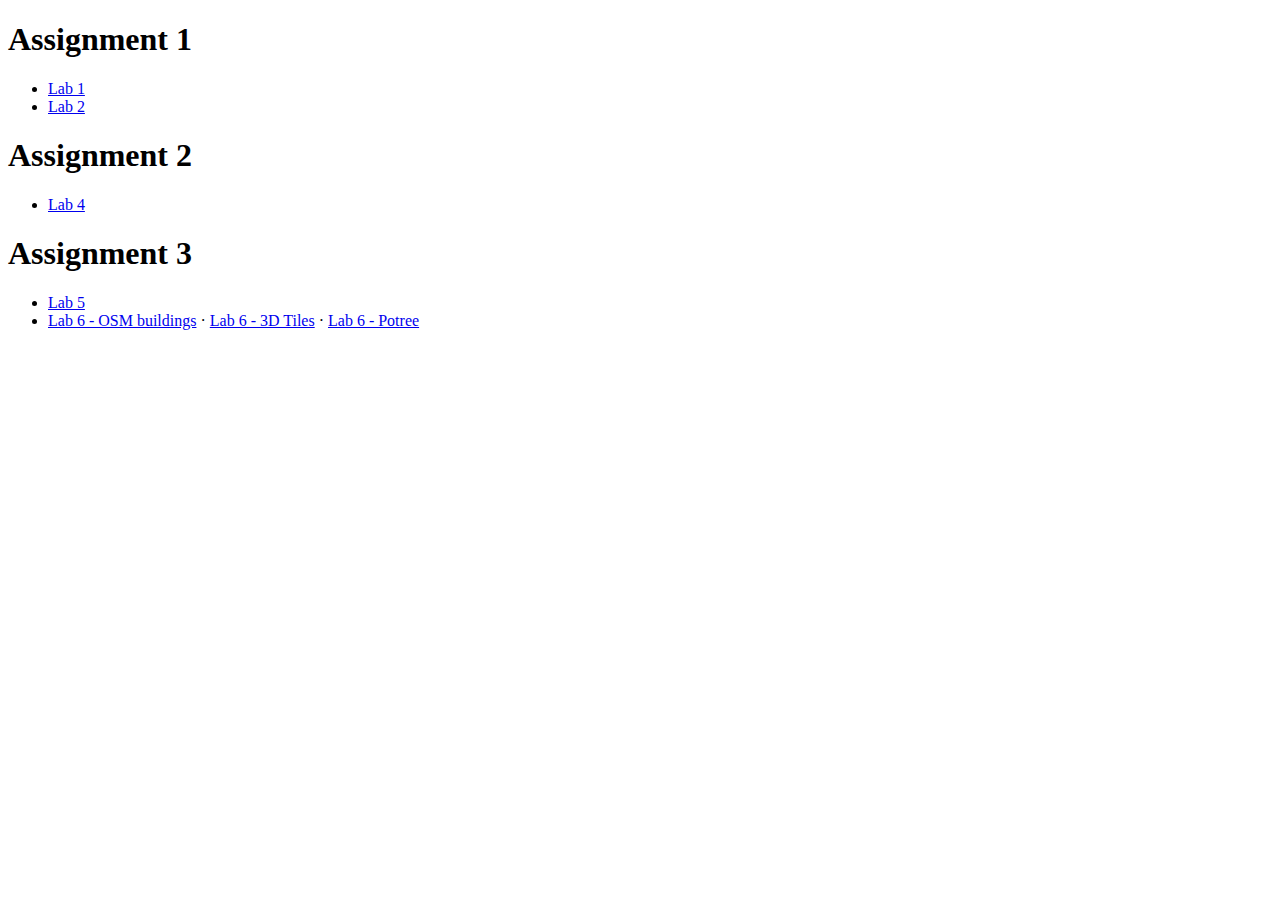
<file: index.html>
<!DOCTYPE html>

<head>
    <title>Labs for Geo1007</title>
    <meta charset="utf-8" />
</head>

<body>
    <h1>Assignment 1</h1>
    <ul>
        <li><a href="./lab1/">Lab 1</a></li>
        <li><a href="./lab2/">Lab 2</a></li>
    </ul>
    <h1>Assignment 2</h1>
    <ul>
        <li><a href="./lab4/">Lab 4</a></li>
    </ul>
    <h1>Assignment 3</h1>
    <ul>
        <li><a href="./lab5/">Lab 5</a></li>
        <li>
            <a href="./lab6/osm_buildings/">Lab 6 - OSM buildings</a>
            &middot;
            <a href="./lab6/3d_tiles/">Lab 6 - 3D Tiles</a>
            &middot;
            <a href="./lab6/potree/">Lab 6 - Potree</a>
        </li>
    </ul>
</body>

</html>
</file>
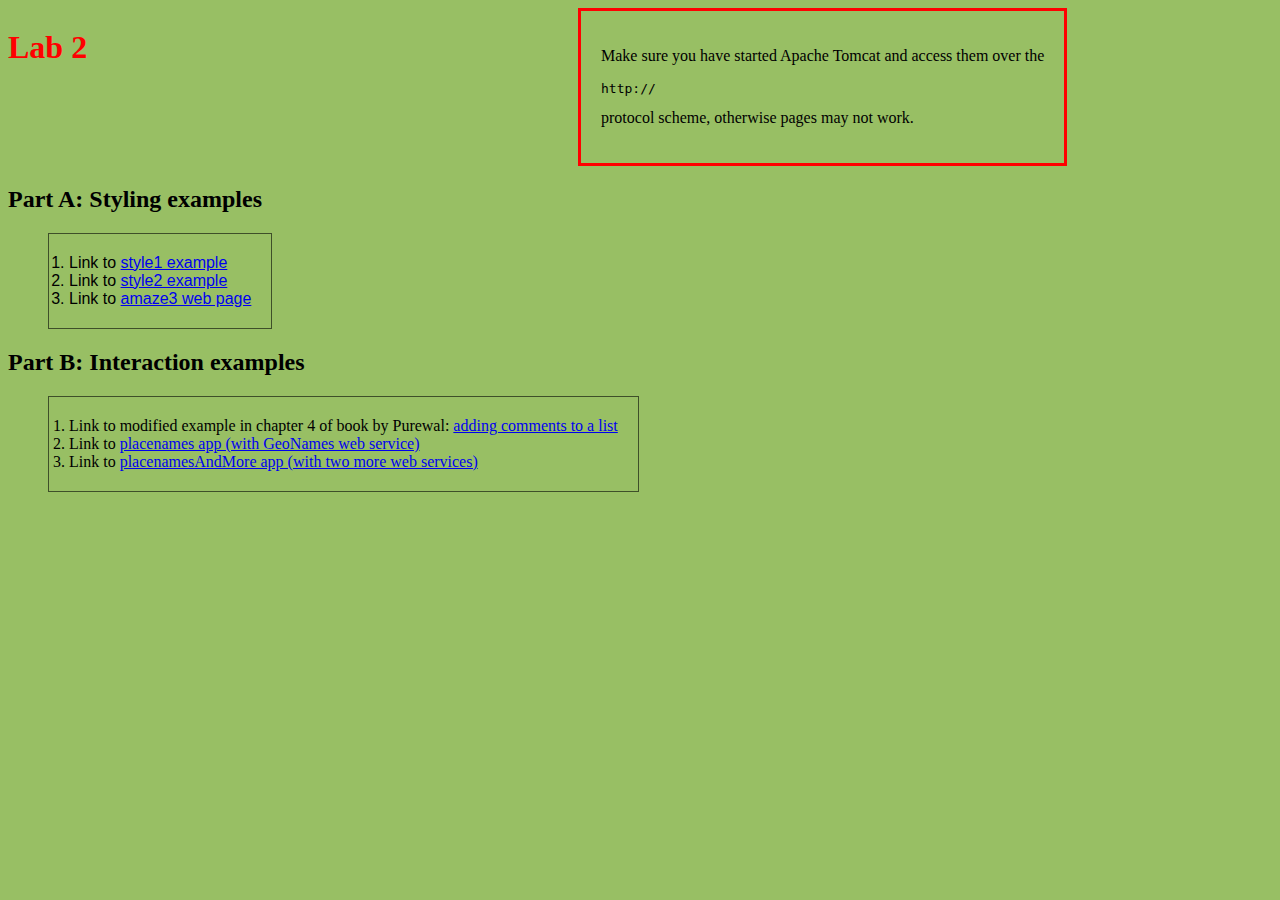
<file: lab2/index.html>
<!doctype html>
<html>

<head>
	<title>Lab 2 start page</title>
	<link rel="stylesheet" type="text/css" href="./styling/style_labA2/style.css">
</head>

<body>
	<h1>Lab 2</h1>
	<border class="notification"><p> Make sure you have started Apache Tomcat and access them over the
	<pre>http://</pre> protocol scheme, otherwise pages may not work. </p></border>

	<h2>Part A: Styling examples</h2>
		<ol class="p1">
			<border>
			<li>
				Link to <a href="./styling/style1">style1 example</a>
			</li>
			<li>
				Link to <a href="./styling/style2">style2 example</a>
			</li>
			<li>
				Link to <a href="./styling/amaze3">amaze3 web page</a>
			</li>
		</ol>
		</border>

	<h2>Part B: Interaction examples</h2>
	<ol class="p2"> 
		<border> 
		<li>
			Link to modified example in chapter 4 of book by Purewal: <a href="./interaction/add2dom/index.html">adding
				comments to a list</a>
		</li>
		<li>
			Link to <a href="./interaction/placenames/index.html">placenames app (with GeoNames web service)</a>
		</li>
		<li>
			Link to <a href="./interaction/placenamesAndMore/index.html">placenamesAndMore app (with two more web
				services)</a>
		</li>
		</border>
	</ol>

	<br>

</body>

</html>
</file>
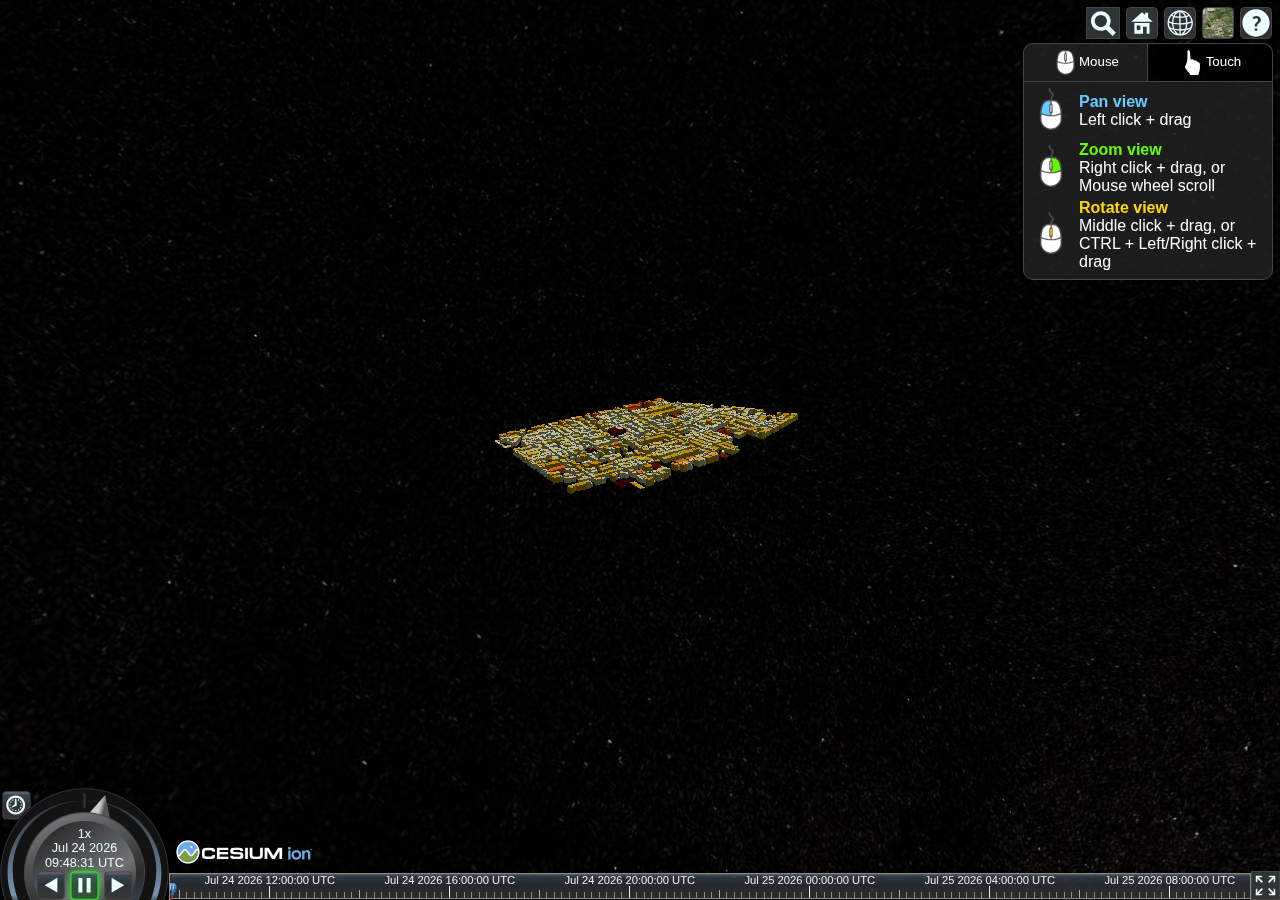
<file: lab6/3d_tiles/index.html>
<!doctype html>
<html lang="en">

<head>
  <meta charset="utf-8">
  <meta http-equiv="X-UA-Compatible" content="IE=edge">
  <meta name="viewport" content="width=device-width, initial-scale=1, maximum-scale=1, minimum-scale=1, user-scalable=no">
  <meta name="description" content="Valuation demo">

  <title>Valuation Demo</title>
  <script type="text/javascript" src="./Cesium/Cesium.js"></script>
</head>

<body>
  <style>
    @import url(./cesium.css);
  </style>
  <div id="cesiumContainer" class="fullSize"></div>
  <div id="toolbar"></div>
  <script>
    Cesium.Ion.defaultAccessToken = 'eyJhbGciOiJIUzI1NiIsInR5cCI6IkpXVCJ9.eyJqdGkiOiI0YzhmMjQ4MS05OTMzLTQzODMtYTEzMi1hMDAyZjFkOTUyNWUiLCJpZCI6ODA1MSwic2NvcGVzIjpbImFzciIsImdjIl0sImlhdCI6MTU1MTExODQwMn0.btrYdNobY3Q4r_xhej3i0R_nNTAdpWkyJZ1peV7hico';

    function startup(Cesium) {
      'use strict';
      var viewer = new Cesium.Viewer('cesiumContainer');
      var scene = viewer.scene;
      viewer.scene.globe.depthTestAgainstTerrain = true;

      // add valuation tileset
      var tileset = scene.primitives.add(
        new Cesium.Cesium3DTileset({
          url: './tileset/tileset.json'
        })
      );

      tileset.readyPromise.then(function (tileset) {
        viewer.zoomTo(tileset, new Cesium.HeadingPitchRange(1.5, -0.4, tileset.boundingSphere.radius * 3.0));

        // Override the default home button = reset to location of tileset instead of to world globe
        viewer.homeButton.viewModel.command.beforeExecute.addEventListener(function (e) {
          e.cancel = true;
          viewer.zoomTo(tileset, new Cesium.HeadingPitchRange(1.5, -0.4, tileset.boundingSphere.radius * 3.0));
        });

        // styling tileset
        var stylingAttribute = "totVal2020";
        var colorVal = [
          ["${BINAKODU} === '2516798'", 'rgba(255, 0, 209,0)'],
          ["${BINAKODU} === '3000018'", 'rgba(255, 0, 209,0)'],
          ["${" + stylingAttribute + "} >= 16100000", "rgb(77,0,0)"],
          ["${" + stylingAttribute + "} >= 15900000", "rgb(81,2,0)"],
          ["${" + stylingAttribute + "} >= 15700000", "rgb(86,4,0)"],
          ["${" + stylingAttribute + "} >= 15500000", "rgb(91,7,0)"],
          ["${" + stylingAttribute + "} >= 15300000", "rgb(96,9,0)"],
          ["${" + stylingAttribute + "} >= 15100000", "rgb(100,11,0)"],
          ["${" + stylingAttribute + "} >= 14900000", "rgb(105,14,0)"],
          ["${" + stylingAttribute + "} >= 14700000", "rgb(110,16,0)"],
          ["${" + stylingAttribute + "} >= 14500000", "rgb(115,19,0)"],
          ["${" + stylingAttribute + "} >= 14300000", "rgb(119,21,0)"],
          ["${" + stylingAttribute + "} >= 14100000", "rgb(124,23,0)"],
          ["${" + stylingAttribute + "} >= 13900000", "rgb(129,26,0)"],
          ["${" + stylingAttribute + "} >= 13700000", "rgb(134,28,0)"],
          ["${" + stylingAttribute + "} >= 13500000", "rgb(138,30,0)"],
          ["${" + stylingAttribute + "} >= 13300000", "rgb(143,33,0)"],
          ["${" + stylingAttribute + "} >= 13100000", "rgb(148,35,0)"],
          ["${" + stylingAttribute + "} >= 12900000", "rgb(153,38,0)"],
          ["${" + stylingAttribute + "} >= 12700000", "rgb(159,40,1)"],
          ["${" + stylingAttribute + "} >= 12500000", "rgb(165,43,3)"],
          ["${" + stylingAttribute + "} >= 12300000", "rgb(172,46,4)"],
          ["${" + stylingAttribute + "} >= 12100000", "rgb(178,49,6)"],
          ["${" + stylingAttribute + "} >= 11900000", "rgb(184,52,8)"],
          ["${" + stylingAttribute + "} >= 11700000", "rgb(191,54,9)"],
          ["${" + stylingAttribute + "} >= 11500000", "rgb(197,57,11)"],
          ["${" + stylingAttribute + "} >= 11300000", "rgb(204,60,13)"],
          ["${" + stylingAttribute + "} >= 11100000", "rgb(210,63,14)"],
          ["${" + stylingAttribute + "} >= 10900000", "rgb(216,66,16)"],
          ["${" + stylingAttribute + "} >= 10700000", "rgb(223,68,17)"],
          ["${" + stylingAttribute + "} >= 10500000", "rgb(229,71,19)"],
          ["${" + stylingAttribute + "} >= 10300000", "rgb(235,74,21)"],
          ["${" + stylingAttribute + "} >= 10100000", "rgb(242,77,22)"],
          ["${" + stylingAttribute + "} >= 9900000", "rgb(248,80,24)"],
          ["${" + stylingAttribute + "} >= 9700000", "rgb(255, 83, 26)"],
          ["${" + stylingAttribute + "} >= 9500000", "rgb(255,87,24)"],
          ["${" + stylingAttribute + "} >= 9300000", "rgb(255,91,22)"],
          ["${" + stylingAttribute + "} >= 9100000", "rgb(255,96,21)"],
          ["${" + stylingAttribute + "} >= 8900000", "rgb(255,100,19)"],
          ["${" + stylingAttribute + "} >= 8700000", "rgb(255,104,17)"],
          ["${" + stylingAttribute + "} >= 8500000", "rgb(255,109,16)"],
          ["${" + stylingAttribute + "} >= 8300000", "rgb(255,113,14)"],
          ["${" + stylingAttribute + "} >= 8100000", "rgb(255,118,13)"],
          ["${" + stylingAttribute + "} >= 7900000", "rgb(255,122,11)"],
          ["${" + stylingAttribute + "} >= 7700000", "rgb(255,126,9)"],
          ["${" + stylingAttribute + "} >= 7500000", "rgb(255,131,8)"],
          ["${" + stylingAttribute + "} >= 7300000", "rgb(255,135,6)"],
          ["${" + stylingAttribute + "} >= 7100000", "rgb(255,139,4)"],
          ["${" + stylingAttribute + "} >= 6900000", "rgb(255,144,3)"],
          ["${" + stylingAttribute + "} >= 6700000", "rgb(255,148,1)"],
          ["${" + stylingAttribute + "} >= 6500000", "rgb(255,153,0)"],
          ["${" + stylingAttribute + "} >= 6300000", "rgb(253,154,0)"],
          ["${" + stylingAttribute + "} >= 6100000", "rgb(251,155,0)"],
          ["${" + stylingAttribute + "} >= 5900000", "rgb(250,156,0)"],
          ["${" + stylingAttribute + "} >= 5700000", "rgb(248,157,0)"],
          ["${" + stylingAttribute + "} >= 5500000", "rgb(247,158,0)"],
          ["${" + stylingAttribute + "} >= 5300000", "rgb(245,160,0)"],
          ["${" + stylingAttribute + "} >= 5100000", "rgb(244,161,0)"],
          ["${" + stylingAttribute + "} >= 4900000", "rgb(242,162,0)"],
          ["${" + stylingAttribute + "} >= 4700000", "rgb(240,163,0)"],
          ["${" + stylingAttribute + "} >= 4500000", "rgb(239,164,0)"],
          ["${" + stylingAttribute + "} >= 4300000", "rgb(237,166,0)"],
          ["${" + stylingAttribute + "} >= 4100000", "rgb(236,167,0)"],
          ["${" + stylingAttribute + "} >= 3900000", "rgb(234,168,0)"],
          ["${" + stylingAttribute + "} >= 3700000", "rgb(233,169,0)"],
          ["${" + stylingAttribute + "} >= 3500000", "rgb(231,170,0)"],
          ["${" + stylingAttribute + "} >= 3300000", "rgb(230,172,0)"],
          ["${" + stylingAttribute + "} >= 3100000", "rgb(231,176,14)"],
          ["${" + stylingAttribute + "} >= 2900000", "rgb(233,181,28)"],
          ["${" + stylingAttribute + "} >= 2700000", "rgb(234,186,43)"],
          ["${" + stylingAttribute + "} >= 2500000", "rgb(236,191,57)"],
          ["${" + stylingAttribute + "} >= 2300000", "rgb(237,196,71)"],
          ["${" + stylingAttribute + "} >= 2100000", "rgb(239,200,86)"],
          ["${" + stylingAttribute + "} >= 1900000", "rgb(240,205,100)"],
          ["${" + stylingAttribute + "} >= 1700000", "rgb(242,210,115)"],
          ["${" + stylingAttribute + "} >= 1500000", "rgb(244,215,129)"],
          ["${" + stylingAttribute + "} >= 1300000", "rgb(245,220,143)"],
          ["${" + stylingAttribute + "} >= 1100000", "rgb(247,224,158)"],
          ["${" + stylingAttribute + "} >= 900000", "rgb(248,229,172)"],
          ["${" + stylingAttribute + "} >= 700000", "rgb(250,234,186)"],
          ["${" + stylingAttribute + "} >= 500000", "rgb(251,239,201)"],
          ["${" + stylingAttribute + "} >= 300000", "rgb(253,244,215)"],
          ["${" + stylingAttribute + "} >= 100000", "rgb(255,249,230)"],

          ['true', 'rgb(255, 100, 255)']
        ];

        var properties = tileset.properties;
        if (Cesium.defined(properties) && Cesium.defined(properties[stylingAttribute])) {
          console.log('defined');
          tileset.style = new Cesium.Cesium3DTileStyle({
            color: {
              conditions: colorVal
            }
          });
        }
      })
    }

    console.log('starting Cesium');
    startup(Cesium);
  </script>

</html>
</file>
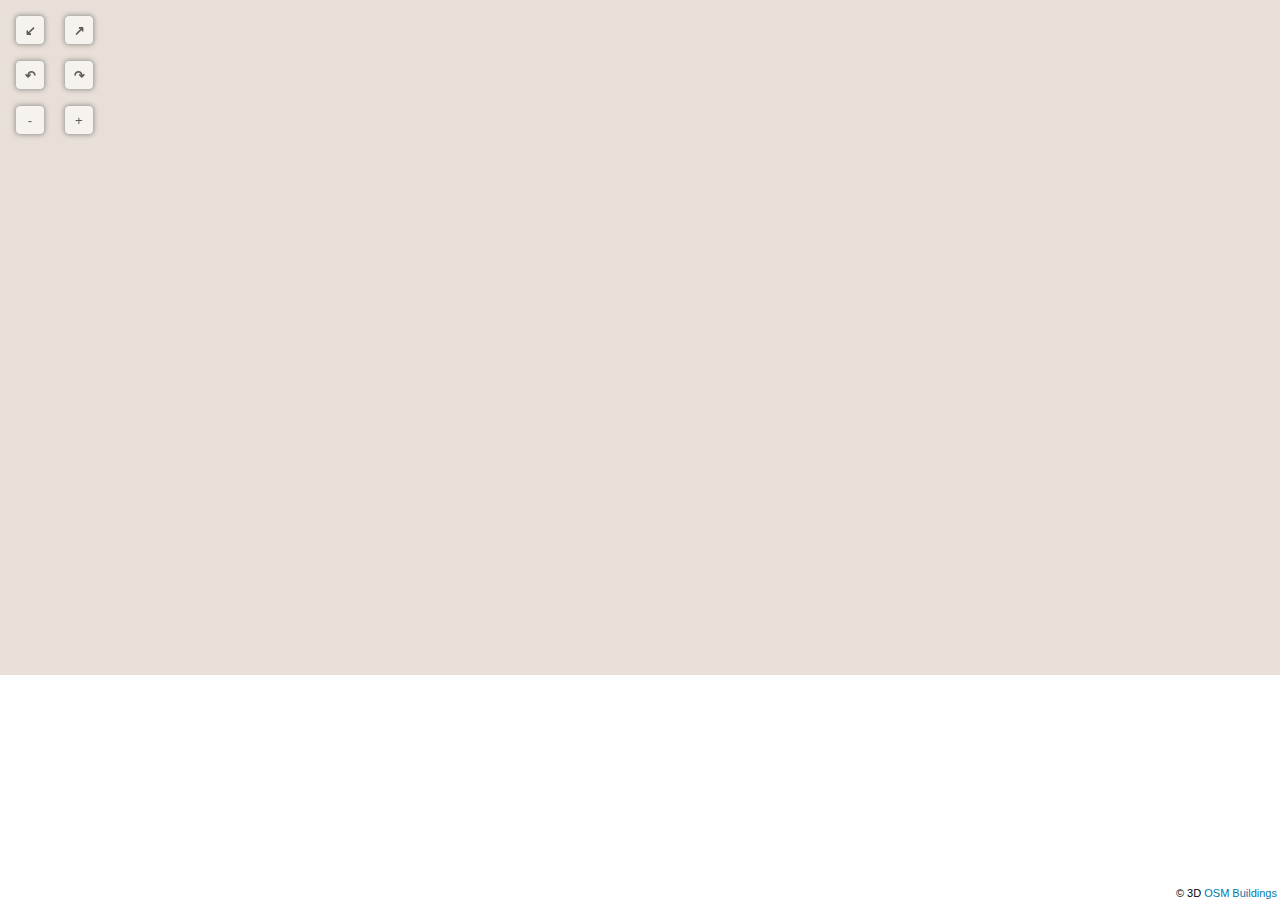
<file: lab6/osm_buildings/index.html>
<!DOCTYPE html>
<html>

<head>
  <title>OSM Buildings with BAG data for Delft</title>
  <meta charset="utf-8">
  <meta name="viewport" content="width=device-width, initial-scale=1.0, maximum-scale=1.0, user-scalable=no">
  <style>
    html,
    body {
      margin: 0;
      padding: 0;
      width: 100%;
      height: 100%;
    }

    #map {
      width: 100%;
      height: 75%;
    }

    .control {
      position: absolute;
      left: 0;
      z-index: 1000;
    }

    .control.tilt {
      top: 0;
    }

    .control.rotation {
      top: 45px;
    }

    .control.zoom {
      top: 90px;
    }

    .control.zoom button {
      font-weight: normal;
    }

    .control button {
      width: 30px;
      height: 30px;
      margin: 15px 0 0 15px;
      border: 1px solid #999999;
      background: #ffffff;
      opacity: 0.6;
      border-radius: 5px;
      box-shadow: 0 0 5px #666666;
      font-weight: bold;
      text-align: center;
    }

    .control button:hover {
      opacity: 1;
      cursor: pointer;
    }
  </style>
  <style>
    table {
      border-collapse: collapse;
    }

    table,
    td,
    th {
      border: 1px solid black;
    }

    .popup {
      display: none;
      position: absolute;
      padding: 5px;
      border: 1px solid black;
      background-color: #bbbbbb;
      font-size: 13px;
    }
  </style>

  <link rel="stylesheet" href="OSMBuildings/OSMBuildings.css">
  <script src="OSMBuildings/OSMBuildings.js"></script>
  <script src="lib/wfsGeojson.js"></script>

</head>

<body>
  <div id="map"></div>
  <p id="errors"></p>
  <div class="popup" id="onclickInfo">
  </div>

  <div class="control tilt">
    <button class="dec">&#8601;</button>
    <button class="inc">&#8599;</button>
  </div>

  <div class="control rotation">
    <button class="inc">&#8630;</button>
    <button class="dec">&#8631;</button>
  </div>

  <div class="control zoom">
    <button class="dec">-</button>
    <button class="inc">+</button>
  </div>

  <script>

    var options = options || {};

    var map = new GLMap('map', {
      position: { latitude: 52.006042, longitude: 4.3700278 },
      zoom: 16,
      minZoom: 15,
      maxZoom: 20,
      state: true // stores map position/rotation in url
    });

    var osmb = new OSMBuildings({
      baseURL: './OSMBuildings',
      effects: ['shadows'],
      attribution: '© 3D <a href="https://osmbuildings.org/copyright/">OSM Buildings</a>'
    }).addTo(map);


    osmb.addMapTiles('https://api.mapbox.com/styles/v1/osmbuildings/cjt9gq35s09051fo7urho3m0f/tiles/256/{z}/{x}/{y}@2x?access_token=pk.eyJ1IjoibWRldnJpZXMiLCJhIjoiY2p4dzZweml0MGJuaTNvbWw0dHR5NjFmciJ9.XQNwoOIQE01Xk65zpkXRZg', options,
      {
        attribution: '© Data <a href="https://openstreetmap.org/copyright/">OpenStreetMap</a> · © Map <a href="http://mapbox.com">Mapbox</a>'
      }
    );

    // mdv 2018 geoweb course: switch default osmbuildings vector layer off
    //osmb.addGeoJSONTiles('https://{s}.data.osmbuildings.org/0.2/anonymous/tile/{z}/{x}/{y}.json');

    var url_wfs = 'https://varioscale.bk.tudelft.nl/geoserver/nl/ows?';
    var featuretype = 'nl:building';
    var geometryName = 'nl:the_geom';
    // These are the basic parameters for a WFS request 
    //var params = 'service=WFS&version=2.0.0&request=GetFeature&outputFormat=application/json&srsName=EPSG:4326';
    var params = 'service=WFS&version=1.0.0&request=GetFeature&outputFormat=application/json&srsName=EPSG:4326';
    // also needed: specify the WFS feature type that you request from the WFS service
    params += '&typeName=' + featuretype;
    // and the geometry property and the height (for on-the-fly extrusion by OSM)	
    params += '&propertyName=' + geometryName + ',height';
    // and in this use case the bouwjaar (= year that building was constructed)
    params += ',bouwjaar';
    // finally a selection filter, to select the tiles
    params += '&cql_filter=t{z}_x \= {x} and t{z}_y \= {y}';

    // possibility to add another selection criterion, like so
    //params += ' and bouwjaar \< 1850';


    // options for OSM addGeoJSONTiles 
    options.fixedZoom = 15;
    options.modifier = function (id, properties) {
      var bouwjaar = properties['bouwjaar'];
      //console.log(bouwjaar) ;
      if (bouwjaar < 1795) { this.color = 'red'; }
      else if (bouwjaar >= 1795 && bouwjaar < 1945) { this.color = 'yellow'; }
      else if (bouwjaar >= 1945 && bouwjaar < 2008) { this.color = 'aquamarine'; }
      else if (bouwjaar >= 2008) { this.color = 'blue'; }
      else if (bouwjaar == 9999) { this.color = 'lightgray'; }
      else { this.color = 'lightgray'; }
    };


    // WFS request and OSM options are passed on to OSM addGeoJSONTiles
    osmb.addGeoJSONTiles(url_wfs + params, options);


    //************************************************************

    // standard OSM Buildings control panel upper left
    var controlButtons = document.querySelectorAll('.control button');

    for (var i = 0, il = controlButtons.length; i < il; i++) {
      controlButtons[i].addEventListener('click', function (e) {
        var button = this;
        var parentClassList = button.parentNode.classList;
        var direction = button.classList.contains('inc') ? 1 : -1;
        var increment;
        var property;

        if (parentClassList.contains('tilt')) {
          property = 'Tilt';
          increment = direction * 10;
        }
        if (parentClassList.contains('rotation')) {
          property = 'Rotation';
          increment = direction * 10;
        }
        if (parentClassList.contains('zoom')) {
          property = 'Zoom';
          increment = direction * 1;
        }
        if (property) {
          map['set' + property](map['get' + property]() + increment);
        }
      });
    }


    //************************************************************
    // getfeature request

    var infoDiv = document.getElementById('onclickInfo');

    var url = url_wfs;
    url += 'service=WFS&version=1.0.0&request=GetFeature&outputFormat=application/json&srsName=EPSG:4326&';
    url += 'typeName=' + featuretype + '&';

    function divPopUp(id, e) {

      var params = 'featureid=' + id;

      GetFeatureWFS(url, params, function (validJson) {
        console.log(validJson);

        if (validJson) {

          var content = '<b>' + validJson.features[0].id + '</b>';
          content += '<table>';
          content += '<tr>';
          for (key in validJson.features[0].properties) {
            content += '<td>' + key + '</td>';
          }
          content += '</tr>';
          content += '<tr>';
          for (key in validJson.features[0].properties) {
            content += '<td>' + validJson.features[0].properties[key] + '</td>';
          }
          content += '</tr>';
          content += '</table>';

          infoDiv.innerHTML = content;
          infoDiv.style.display = "block";
        }

      });

    }


    map.on('pointerdown', function (e) {
      var id = osmb.getTarget(e.x, e.y, function (id) {

        console.log(id);

        if (id) {
          document.body.style.cursor = 'pointer';
          osmb.highlight(id, '#ffffff');

          // note: the id is in fact featuretypename.id
          // (remark: in case of linking to other data sources: use split('.') to get only the 'id' itself)
          divPopUp(id, e);


        } else {
          document.body.style.cursor = 'default';
          osmb.highlight(null);

          infoDiv.style.display = "none";
          infoDiv.innerHTML = null;
        }

      });
    });


  </script>
</body>

</html>
</file>
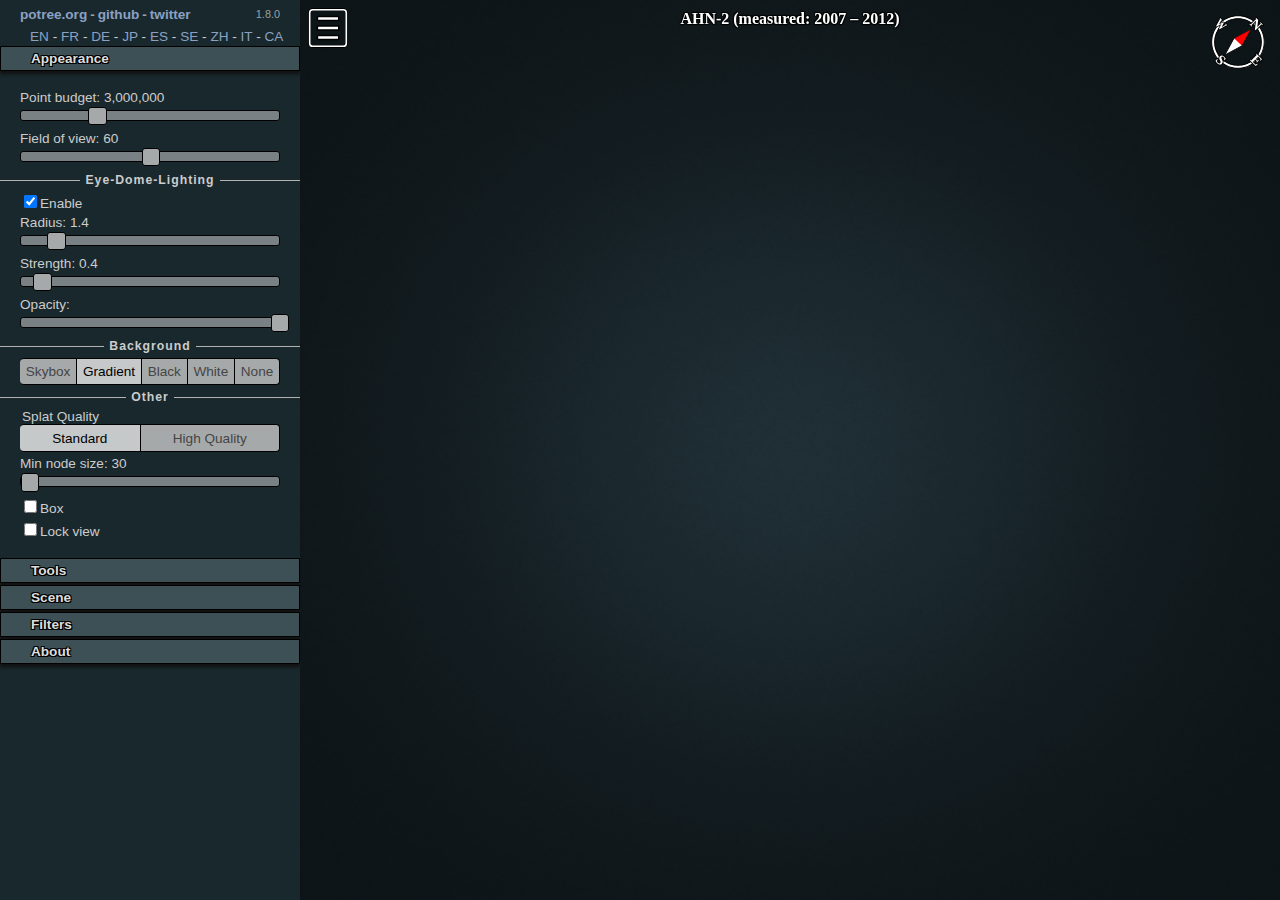
<file: lab6/potree/index.html>
<!DOCTYPE html>
<html lang="en">

<head>
	<meta charset="utf-8">
	<meta name="description" content="">
	<meta name="author" content="">
	<meta name="viewport" content="width=device-width, initial-scale=1.0, user-scalable=no">
	<title>GEO1007 : Potree pointcloud viewer</title>

	<link rel="stylesheet" type="text/css" href="./build/potree/potree.css">
	<link rel="stylesheet" type="text/css" href="./libs/jquery-ui/jquery-ui.min.css">
	<link rel="stylesheet" type="text/css" href="./libs/openlayers3/ol.css">
	<link rel="stylesheet" type="text/css" href="./libs/spectrum/spectrum.css">
	<link rel="stylesheet" type="text/css" href="./libs/jstree/themes/mixed/style.css">
</head>

<body>
	<script src="./libs/jquery/jquery-3.1.1.min.js"></script>
	<script src="./libs/spectrum/spectrum.js"></script>
	<script src="./libs/jquery-ui/jquery-ui.min.js"></script>
	<script src="./libs/other/BinaryHeap.js"></script>
	<script src="./libs/tween/tween.min.js"></script>
	<script src="./libs/d3/d3.js"></script>
	<script src="./libs/proj4/proj4.js"></script>
	<script src="./libs/openlayers3/ol.js"></script>
	<script src="./libs/i18next/i18next.js"></script>
	<script src="./libs/jstree/jstree.js"></script>
	<script src="./build/potree/potree.js"></script>
	<script src="./libs/plasio/js/laslaz.js"></script>

	<div class="potree_container" style="position: absolute; width: 100%; height: 100%; left: 0px; top: 0px; ">
		<div id="potree_render_area"></div>
		<div id="potree_sidebar_container"> </div>
	</div>

	<script type="module">

		import * as THREE from "./libs/three.js/build/three.module.js";

		window.viewer = new Potree.Viewer(document.getElementById("potree_render_area"));

		viewer.setEDLEnabled(true);
		viewer.setFOV(60);
		viewer.setPointBudget(3_000_000);
		viewer.loadSettingsFromURL();

		viewer.setControls(viewer.earthControls);

		viewer.setDescription("AHN-2 (measured: 2007 – 2012)");

		viewer.compass.setVisible(true);

		viewer.loadGUI(() => {
			viewer.setLanguage('en');
			$("#menu_appearance").next().show();
			viewer.toggleSidebar();
		});

		Potree.loadPointCloud("http://ahn2.pointclouds.nl/potree_data/tile_all/cloud.js", "AHN-2 (processed by TU Delft)", function(e){
    viewer.scene.addPointCloud(e.pointcloud);
    
    let material = e.pointcloud.material;
    material.size = 0.8;
    material.minSize = 2.0;
    material.pointSizeType = Potree.PointSizeType.ADAPTIVE;
    material.shape = Potree.PointShape.CIRCLE;
    material.activeAttributeName = "elevation";
    material.elevationRange = [-1, 65];

    e.pointcloud.position.x += 3;
    e.pointcloud.position.y -= 3;
    e.pointcloud.position.z += 4;
    
    viewer.fitToScreen();
});

Potree.loadPointCloud("http://ahn2.pointclouds.nl/ahn2-hwh/metadata.json", "AHN-2 (processed by Het Waterschapshuis)", function(e){
    e.pointcloud.visible = false
    viewer.scene.addPointCloud(e.pointcloud);
    
    let material = e.pointcloud.material;
    material.size = 0.8;
    material.minSize = 2.0;
    material.pointSizeType = Potree.PointSizeType.ADAPTIVE;
    material.shape = Potree.PointShape.CIRCLE;
    material.activeAttributeName = "elevation";
    material.elevationRange = [-1, 65];

    e.pointcloud.position.x += 3;
    e.pointcloud.position.y -= 3;
    e.pointcloud.position.z += 4;
    
    viewer.fitToScreen();
});
	</script>

</body>

</html>
</file>
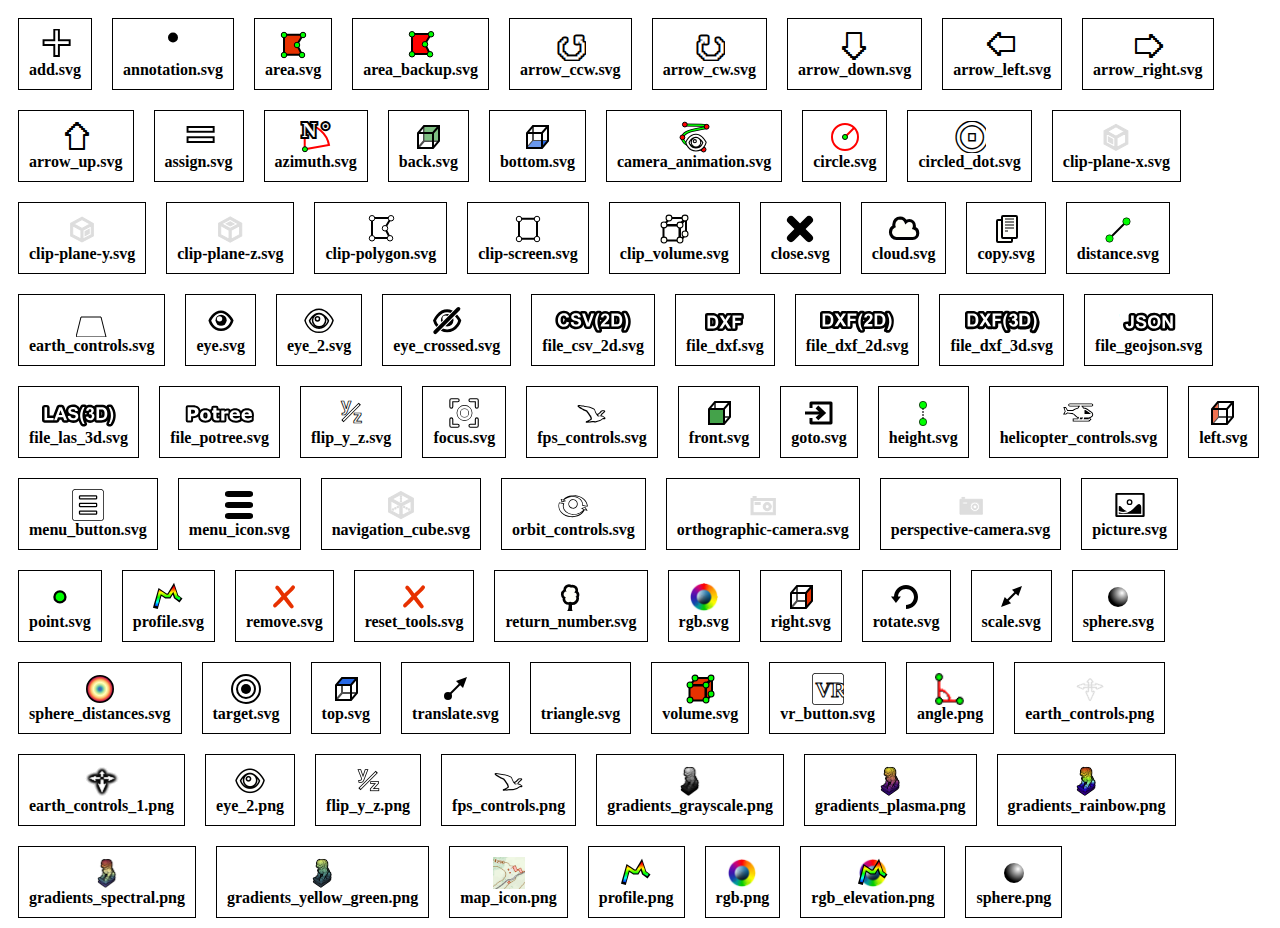
<file: lab6/potree/build/potree/resources/icons/index.html>
<html>
				<head>
					<style>
						.icon_container{
							border: 1px solid black;
							margin: 10px;
							padding: 10px;
						}
					</style>
				</head>
				<body>
					<div id="icons_container">
						
			<span class="icon_container" style="position: relative; float: left">
				<center>
				<img src="add.svg" style="height: 32px;"/>
				<div style="font-weight: bold">add.svg</div>
				</center>
			</span>
			
			<span class="icon_container" style="position: relative; float: left">
				<center>
				<img src="annotation.svg" style="height: 32px;"/>
				<div style="font-weight: bold">annotation.svg</div>
				</center>
			</span>
			
			<span class="icon_container" style="position: relative; float: left">
				<center>
				<img src="area.svg" style="height: 32px;"/>
				<div style="font-weight: bold">area.svg</div>
				</center>
			</span>
			
			<span class="icon_container" style="position: relative; float: left">
				<center>
				<img src="area_backup.svg" style="height: 32px;"/>
				<div style="font-weight: bold">area_backup.svg</div>
				</center>
			</span>
			
			<span class="icon_container" style="position: relative; float: left">
				<center>
				<img src="arrow_ccw.svg" style="height: 32px;"/>
				<div style="font-weight: bold">arrow_ccw.svg</div>
				</center>
			</span>
			
			<span class="icon_container" style="position: relative; float: left">
				<center>
				<img src="arrow_cw.svg" style="height: 32px;"/>
				<div style="font-weight: bold">arrow_cw.svg</div>
				</center>
			</span>
			
			<span class="icon_container" style="position: relative; float: left">
				<center>
				<img src="arrow_down.svg" style="height: 32px;"/>
				<div style="font-weight: bold">arrow_down.svg</div>
				</center>
			</span>
			
			<span class="icon_container" style="position: relative; float: left">
				<center>
				<img src="arrow_left.svg" style="height: 32px;"/>
				<div style="font-weight: bold">arrow_left.svg</div>
				</center>
			</span>
			
			<span class="icon_container" style="position: relative; float: left">
				<center>
				<img src="arrow_right.svg" style="height: 32px;"/>
				<div style="font-weight: bold">arrow_right.svg</div>
				</center>
			</span>
			
			<span class="icon_container" style="position: relative; float: left">
				<center>
				<img src="arrow_up.svg" style="height: 32px;"/>
				<div style="font-weight: bold">arrow_up.svg</div>
				</center>
			</span>
			
			<span class="icon_container" style="position: relative; float: left">
				<center>
				<img src="assign.svg" style="height: 32px;"/>
				<div style="font-weight: bold">assign.svg</div>
				</center>
			</span>
			
			<span class="icon_container" style="position: relative; float: left">
				<center>
				<img src="azimuth.svg" style="height: 32px;"/>
				<div style="font-weight: bold">azimuth.svg</div>
				</center>
			</span>
			
			<span class="icon_container" style="position: relative; float: left">
				<center>
				<img src="back.svg" style="height: 32px;"/>
				<div style="font-weight: bold">back.svg</div>
				</center>
			</span>
			
			<span class="icon_container" style="position: relative; float: left">
				<center>
				<img src="bottom.svg" style="height: 32px;"/>
				<div style="font-weight: bold">bottom.svg</div>
				</center>
			</span>
			
			<span class="icon_container" style="position: relative; float: left">
				<center>
				<img src="camera_animation.svg" style="height: 32px;"/>
				<div style="font-weight: bold">camera_animation.svg</div>
				</center>
			</span>
			
			<span class="icon_container" style="position: relative; float: left">
				<center>
				<img src="circle.svg" style="height: 32px;"/>
				<div style="font-weight: bold">circle.svg</div>
				</center>
			</span>
			
			<span class="icon_container" style="position: relative; float: left">
				<center>
				<img src="circled_dot.svg" style="height: 32px;"/>
				<div style="font-weight: bold">circled_dot.svg</div>
				</center>
			</span>
			
			<span class="icon_container" style="position: relative; float: left">
				<center>
				<img src="clip-plane-x.svg" style="height: 32px;"/>
				<div style="font-weight: bold">clip-plane-x.svg</div>
				</center>
			</span>
			
			<span class="icon_container" style="position: relative; float: left">
				<center>
				<img src="clip-plane-y.svg" style="height: 32px;"/>
				<div style="font-weight: bold">clip-plane-y.svg</div>
				</center>
			</span>
			
			<span class="icon_container" style="position: relative; float: left">
				<center>
				<img src="clip-plane-z.svg" style="height: 32px;"/>
				<div style="font-weight: bold">clip-plane-z.svg</div>
				</center>
			</span>
			
			<span class="icon_container" style="position: relative; float: left">
				<center>
				<img src="clip-polygon.svg" style="height: 32px;"/>
				<div style="font-weight: bold">clip-polygon.svg</div>
				</center>
			</span>
			
			<span class="icon_container" style="position: relative; float: left">
				<center>
				<img src="clip-screen.svg" style="height: 32px;"/>
				<div style="font-weight: bold">clip-screen.svg</div>
				</center>
			</span>
			
			<span class="icon_container" style="position: relative; float: left">
				<center>
				<img src="clip_volume.svg" style="height: 32px;"/>
				<div style="font-weight: bold">clip_volume.svg</div>
				</center>
			</span>
			
			<span class="icon_container" style="position: relative; float: left">
				<center>
				<img src="close.svg" style="height: 32px;"/>
				<div style="font-weight: bold">close.svg</div>
				</center>
			</span>
			
			<span class="icon_container" style="position: relative; float: left">
				<center>
				<img src="cloud.svg" style="height: 32px;"/>
				<div style="font-weight: bold">cloud.svg</div>
				</center>
			</span>
			
			<span class="icon_container" style="position: relative; float: left">
				<center>
				<img src="copy.svg" style="height: 32px;"/>
				<div style="font-weight: bold">copy.svg</div>
				</center>
			</span>
			
			<span class="icon_container" style="position: relative; float: left">
				<center>
				<img src="distance.svg" style="height: 32px;"/>
				<div style="font-weight: bold">distance.svg</div>
				</center>
			</span>
			
			<span class="icon_container" style="position: relative; float: left">
				<center>
				<img src="earth_controls.svg" style="height: 32px;"/>
				<div style="font-weight: bold">earth_controls.svg</div>
				</center>
			</span>
			
			<span class="icon_container" style="position: relative; float: left">
				<center>
				<img src="eye.svg" style="height: 32px;"/>
				<div style="font-weight: bold">eye.svg</div>
				</center>
			</span>
			
			<span class="icon_container" style="position: relative; float: left">
				<center>
				<img src="eye_2.svg" style="height: 32px;"/>
				<div style="font-weight: bold">eye_2.svg</div>
				</center>
			</span>
			
			<span class="icon_container" style="position: relative; float: left">
				<center>
				<img src="eye_crossed.svg" style="height: 32px;"/>
				<div style="font-weight: bold">eye_crossed.svg</div>
				</center>
			</span>
			
			<span class="icon_container" style="position: relative; float: left">
				<center>
				<img src="file_csv_2d.svg" style="height: 32px;"/>
				<div style="font-weight: bold">file_csv_2d.svg</div>
				</center>
			</span>
			
			<span class="icon_container" style="position: relative; float: left">
				<center>
				<img src="file_dxf.svg" style="height: 32px;"/>
				<div style="font-weight: bold">file_dxf.svg</div>
				</center>
			</span>
			
			<span class="icon_container" style="position: relative; float: left">
				<center>
				<img src="file_dxf_2d.svg" style="height: 32px;"/>
				<div style="font-weight: bold">file_dxf_2d.svg</div>
				</center>
			</span>
			
			<span class="icon_container" style="position: relative; float: left">
				<center>
				<img src="file_dxf_3d.svg" style="height: 32px;"/>
				<div style="font-weight: bold">file_dxf_3d.svg</div>
				</center>
			</span>
			
			<span class="icon_container" style="position: relative; float: left">
				<center>
				<img src="file_geojson.svg" style="height: 32px;"/>
				<div style="font-weight: bold">file_geojson.svg</div>
				</center>
			</span>
			
			<span class="icon_container" style="position: relative; float: left">
				<center>
				<img src="file_las_3d.svg" style="height: 32px;"/>
				<div style="font-weight: bold">file_las_3d.svg</div>
				</center>
			</span>
			
			<span class="icon_container" style="position: relative; float: left">
				<center>
				<img src="file_potree.svg" style="height: 32px;"/>
				<div style="font-weight: bold">file_potree.svg</div>
				</center>
			</span>
			
			<span class="icon_container" style="position: relative; float: left">
				<center>
				<img src="flip_y_z.svg" style="height: 32px;"/>
				<div style="font-weight: bold">flip_y_z.svg</div>
				</center>
			</span>
			
			<span class="icon_container" style="position: relative; float: left">
				<center>
				<img src="focus.svg" style="height: 32px;"/>
				<div style="font-weight: bold">focus.svg</div>
				</center>
			</span>
			
			<span class="icon_container" style="position: relative; float: left">
				<center>
				<img src="fps_controls.svg" style="height: 32px;"/>
				<div style="font-weight: bold">fps_controls.svg</div>
				</center>
			</span>
			
			<span class="icon_container" style="position: relative; float: left">
				<center>
				<img src="front.svg" style="height: 32px;"/>
				<div style="font-weight: bold">front.svg</div>
				</center>
			</span>
			
			<span class="icon_container" style="position: relative; float: left">
				<center>
				<img src="goto.svg" style="height: 32px;"/>
				<div style="font-weight: bold">goto.svg</div>
				</center>
			</span>
			
			<span class="icon_container" style="position: relative; float: left">
				<center>
				<img src="height.svg" style="height: 32px;"/>
				<div style="font-weight: bold">height.svg</div>
				</center>
			</span>
			
			<span class="icon_container" style="position: relative; float: left">
				<center>
				<img src="helicopter_controls.svg" style="height: 32px;"/>
				<div style="font-weight: bold">helicopter_controls.svg</div>
				</center>
			</span>
			
			<span class="icon_container" style="position: relative; float: left">
				<center>
				<img src="left.svg" style="height: 32px;"/>
				<div style="font-weight: bold">left.svg</div>
				</center>
			</span>
			
			<span class="icon_container" style="position: relative; float: left">
				<center>
				<img src="menu_button.svg" style="height: 32px;"/>
				<div style="font-weight: bold">menu_button.svg</div>
				</center>
			</span>
			
			<span class="icon_container" style="position: relative; float: left">
				<center>
				<img src="menu_icon.svg" style="height: 32px;"/>
				<div style="font-weight: bold">menu_icon.svg</div>
				</center>
			</span>
			
			<span class="icon_container" style="position: relative; float: left">
				<center>
				<img src="navigation_cube.svg" style="height: 32px;"/>
				<div style="font-weight: bold">navigation_cube.svg</div>
				</center>
			</span>
			
			<span class="icon_container" style="position: relative; float: left">
				<center>
				<img src="orbit_controls.svg" style="height: 32px;"/>
				<div style="font-weight: bold">orbit_controls.svg</div>
				</center>
			</span>
			
			<span class="icon_container" style="position: relative; float: left">
				<center>
				<img src="orthographic-camera.svg" style="height: 32px;"/>
				<div style="font-weight: bold">orthographic-camera.svg</div>
				</center>
			</span>
			
			<span class="icon_container" style="position: relative; float: left">
				<center>
				<img src="perspective-camera.svg" style="height: 32px;"/>
				<div style="font-weight: bold">perspective-camera.svg</div>
				</center>
			</span>
			
			<span class="icon_container" style="position: relative; float: left">
				<center>
				<img src="picture.svg" style="height: 32px;"/>
				<div style="font-weight: bold">picture.svg</div>
				</center>
			</span>
			
			<span class="icon_container" style="position: relative; float: left">
				<center>
				<img src="point.svg" style="height: 32px;"/>
				<div style="font-weight: bold">point.svg</div>
				</center>
			</span>
			
			<span class="icon_container" style="position: relative; float: left">
				<center>
				<img src="profile.svg" style="height: 32px;"/>
				<div style="font-weight: bold">profile.svg</div>
				</center>
			</span>
			
			<span class="icon_container" style="position: relative; float: left">
				<center>
				<img src="remove.svg" style="height: 32px;"/>
				<div style="font-weight: bold">remove.svg</div>
				</center>
			</span>
			
			<span class="icon_container" style="position: relative; float: left">
				<center>
				<img src="reset_tools.svg" style="height: 32px;"/>
				<div style="font-weight: bold">reset_tools.svg</div>
				</center>
			</span>
			
			<span class="icon_container" style="position: relative; float: left">
				<center>
				<img src="return_number.svg" style="height: 32px;"/>
				<div style="font-weight: bold">return_number.svg</div>
				</center>
			</span>
			
			<span class="icon_container" style="position: relative; float: left">
				<center>
				<img src="rgb.svg" style="height: 32px;"/>
				<div style="font-weight: bold">rgb.svg</div>
				</center>
			</span>
			
			<span class="icon_container" style="position: relative; float: left">
				<center>
				<img src="right.svg" style="height: 32px;"/>
				<div style="font-weight: bold">right.svg</div>
				</center>
			</span>
			
			<span class="icon_container" style="position: relative; float: left">
				<center>
				<img src="rotate.svg" style="height: 32px;"/>
				<div style="font-weight: bold">rotate.svg</div>
				</center>
			</span>
			
			<span class="icon_container" style="position: relative; float: left">
				<center>
				<img src="scale.svg" style="height: 32px;"/>
				<div style="font-weight: bold">scale.svg</div>
				</center>
			</span>
			
			<span class="icon_container" style="position: relative; float: left">
				<center>
				<img src="sphere.svg" style="height: 32px;"/>
				<div style="font-weight: bold">sphere.svg</div>
				</center>
			</span>
			
			<span class="icon_container" style="position: relative; float: left">
				<center>
				<img src="sphere_distances.svg" style="height: 32px;"/>
				<div style="font-weight: bold">sphere_distances.svg</div>
				</center>
			</span>
			
			<span class="icon_container" style="position: relative; float: left">
				<center>
				<img src="target.svg" style="height: 32px;"/>
				<div style="font-weight: bold">target.svg</div>
				</center>
			</span>
			
			<span class="icon_container" style="position: relative; float: left">
				<center>
				<img src="top.svg" style="height: 32px;"/>
				<div style="font-weight: bold">top.svg</div>
				</center>
			</span>
			
			<span class="icon_container" style="position: relative; float: left">
				<center>
				<img src="translate.svg" style="height: 32px;"/>
				<div style="font-weight: bold">translate.svg</div>
				</center>
			</span>
			
			<span class="icon_container" style="position: relative; float: left">
				<center>
				<img src="triangle.svg" style="height: 32px;"/>
				<div style="font-weight: bold">triangle.svg</div>
				</center>
			</span>
			
			<span class="icon_container" style="position: relative; float: left">
				<center>
				<img src="volume.svg" style="height: 32px;"/>
				<div style="font-weight: bold">volume.svg</div>
				</center>
			</span>
			
			<span class="icon_container" style="position: relative; float: left">
				<center>
				<img src="vr_button.svg" style="height: 32px;"/>
				<div style="font-weight: bold">vr_button.svg</div>
				</center>
			</span>
			
			<span class="icon_container" style="position: relative; float: left">
				<center>
				<img src="angle.png" style="height: 32px;"/>
				<div style="font-weight: bold">angle.png</div>
				</center>
			</span>
			
			<span class="icon_container" style="position: relative; float: left">
				<center>
				<img src="earth_controls.png" style="height: 32px;"/>
				<div style="font-weight: bold">earth_controls.png</div>
				</center>
			</span>
			
			<span class="icon_container" style="position: relative; float: left">
				<center>
				<img src="earth_controls_1.png" style="height: 32px;"/>
				<div style="font-weight: bold">earth_controls_1.png</div>
				</center>
			</span>
			
			<span class="icon_container" style="position: relative; float: left">
				<center>
				<img src="eye_2.png" style="height: 32px;"/>
				<div style="font-weight: bold">eye_2.png</div>
				</center>
			</span>
			
			<span class="icon_container" style="position: relative; float: left">
				<center>
				<img src="flip_y_z.png" style="height: 32px;"/>
				<div style="font-weight: bold">flip_y_z.png</div>
				</center>
			</span>
			
			<span class="icon_container" style="position: relative; float: left">
				<center>
				<img src="fps_controls.png" style="height: 32px;"/>
				<div style="font-weight: bold">fps_controls.png</div>
				</center>
			</span>
			
			<span class="icon_container" style="position: relative; float: left">
				<center>
				<img src="gradients_grayscale.png" style="height: 32px;"/>
				<div style="font-weight: bold">gradients_grayscale.png</div>
				</center>
			</span>
			
			<span class="icon_container" style="position: relative; float: left">
				<center>
				<img src="gradients_plasma.png" style="height: 32px;"/>
				<div style="font-weight: bold">gradients_plasma.png</div>
				</center>
			</span>
			
			<span class="icon_container" style="position: relative; float: left">
				<center>
				<img src="gradients_rainbow.png" style="height: 32px;"/>
				<div style="font-weight: bold">gradients_rainbow.png</div>
				</center>
			</span>
			
			<span class="icon_container" style="position: relative; float: left">
				<center>
				<img src="gradients_spectral.png" style="height: 32px;"/>
				<div style="font-weight: bold">gradients_spectral.png</div>
				</center>
			</span>
			
			<span class="icon_container" style="position: relative; float: left">
				<center>
				<img src="gradients_yellow_green.png" style="height: 32px;"/>
				<div style="font-weight: bold">gradients_yellow_green.png</div>
				</center>
			</span>
			
			<span class="icon_container" style="position: relative; float: left">
				<center>
				<img src="map_icon.png" style="height: 32px;"/>
				<div style="font-weight: bold">map_icon.png</div>
				</center>
			</span>
			
			<span class="icon_container" style="position: relative; float: left">
				<center>
				<img src="profile.png" style="height: 32px;"/>
				<div style="font-weight: bold">profile.png</div>
				</center>
			</span>
			
			<span class="icon_container" style="position: relative; float: left">
				<center>
				<img src="rgb.png" style="height: 32px;"/>
				<div style="font-weight: bold">rgb.png</div>
				</center>
			</span>
			
			<span class="icon_container" style="position: relative; float: left">
				<center>
				<img src="rgb_elevation.png" style="height: 32px;"/>
				<div style="font-weight: bold">rgb_elevation.png</div>
				</center>
			</span>
			
			<span class="icon_container" style="position: relative; float: left">
				<center>
				<img src="sphere.png" style="height: 32px;"/>
				<div style="font-weight: bold">sphere.png</div>
				</center>
			</span>
			
					</div>
				</body>
			</html>
</file>
<file: lab2/styling/style_labA2/style.css>
body {
    background: #98BF64;
  }

h1 {
    float: left;
    color: red;
    width: 570px;
  }

border {
  display:inline-block;
  border: 1px solid #3e4f29;
  padding:20px;
}
border_thick {
  display:inline-block;
  border: 5px solid #3e4f29;
  padding:20px
}

border.notification {
  display:inline-block;
  border: 3px solid red;
  padding:20px;
}

.p1 {
  font-family: Arial, Helvetica, sans-serif;
}
.p2 {
  font-family: 'Times New Roman', Times, serif;
}
</file>
<file: lab6/osm_buildings/OSMBuildings/OSMBuildings.css>
.osmb-container {
}

.osmb-attribution {
    position:absolute;
    right:0;
    bottom:0;
    padding:1px 3px;
    background:rgba(255,255,255,0.5);
    font:11px sans-serif;
    z-index: 10;
}

.osmb-attribution a {
    text-decoration:none;
    color:#0078A8;
}

.osmb-attribution a:visited {
    text-decoration:none;
    color:#0078A8;
}

.osmb-attribution a:hover {
    text-decoration:underline;
    color:#0078A8;
}
</file>
<file: lab6/potree/build/potree/potree.css>
/* CSS - Cascading Style Sheet */
/* Palette color codes */
/* Palette URL: http://paletton.com/#uid=13p0u0kex8W2uqu8af7lEqaulDE */

/* Feel free to copy&paste color codes to your application */

/* As hex codes */
.color-primary-0 { color: #19282C }	/* Main Primary color */
.color-primary-1 { color: #7A8184 }
.color-primary-2 { color: #39474B }
.color-primary-3 { color: #2D6D82 }
.color-primary-4 { color: #108FB9 }

/* As RGBa codes */
.rgba-primary-0 { color: rgba( 25, 40, 44,1) }	/* Main Primary color */
.rgba-primary-1 { color: rgba(122,129,132,1) }
.rgba-primary-2 { color: rgba( 57, 71, 75,1) }
.rgba-primary-3 { color: rgba( 45,109,130,1) }
.rgba-primary-4 { color: rgba( 16,143,185,1) }

/* Generated by Paletton.com Â© 2002-2014 */
/* http://paletton.com */




:root{
	
	--color-0: 			rgba( 25, 40, 44, 1);
	--color-1: 			rgba(122,129,132, 1);
	--color-2: 			rgba( 57, 71, 75, 1);
	--color-3: 			rgba( 45,109,130, 1);
	--color-4: 			rgba( 16,143,185, 1);
	
	--bg-color:			var(--color-0);
	--bg-color-2:		rgb(60, 80, 85);
	--bg-light-color:	rgba( 48, 61, 65, 1);
	--bg-dark-color:	rgba( 24, 31, 33, 1);
	--bg-hover-color:	var(--color-2);
	
	--font-color:		#9AA1A4;
	--font-color-2:		#ddd;
	--font-color:		#cccccc;
	--border-color:		black;
	
	--measurement-detail-node-bg-light:		var(--color-1);
	--measurement-detail-node-bg-dark:		var(--color-2);
	--measurement-detail-area-bg-color:		#eee;

	
}

#potree_sidebar_container{
	position:	absolute;
	z-index:	0;
	width:		350px;
	height:		100%;
	overflow-y:	scroll;
	font-size:	85%;
	border-right:	1px solid black;
	background-color:	var(--bg-color);
}

#sidebar_root{
	color:				var(--font-color);
	font-family:		Arial,Helvetica,sans-serif;
	font-size:			1em;
}

.potree_failpage{
	width: 100%;
	height: 100%;
	background-color: white;
	position: absolute;
	margin: 15px;
}

.potree_failpage a{
	color: initial !important;
	text-decoration: underline !important;
}

.potree_info_text{
	color:		white;
	font-weight: bold;
	text-shadow:  1px  1px 1px black,
				  1px -1px 1px black,
				 -1px  1px 1px black,
				 -1px -1px 1px black;
}

.potree_message{
	width: 500px;
	background-color: var(--bg-color);
	padding: 5px;
	margin: 5px;
	border-radius: 4px;
	color: var(--font-color);
	font-family: Arial;
	opacity: 0.8;
	border: 1px solid black;
	display: flex;
	overflow: auto;
}

.potree_message_error{
	background-color: red;
}

#potree_description{
	position: absolute; 
	top: 10px; 
	left: 50%; 
	transform: translateX(-50%); 
	text-align: center;
	z-index:	1000;
}

.potree_sidebar_brand{
	margin:			1px 20px;
	line-height:	2em;
	font-size:		100%;
	font-weight:	bold;
	position:		relative;
	display:		flex; 
	flex-direction:	row;
}

#potree_sidebar_container a{
	color: 			#8Aa1c4;
}

#potree_quick_buttons{
	position: absolute;
	left: 4px;
	top: 4px; 
	width: 10px; 
	height: 10px; 
	z-index: 10000;
	float: left;
}

.potree_menu_toggle{
	float:			left;
	margin:			0;
	background:		none;
	width:			2.5em;
	height:			2.5em;
	z-index:		100;
	cursor: 		pointer;
	margin:			4px;
}

#potree_map_toggle{
	float:			left;
	margin:			0;
	background:		none;
	width:			2.5em;
	height:			2.5em;
	z-index:		100;
	cursor: 		pointer;
	margin:			4px;
}

#potree_render_area{
	position: 	absolute;
	/*background: linear-gradient(-90deg, red, yellow);*/
	top: 		0px;
	bottom: 	0px;
	left: 		0px;
	right: 		0px;
	overflow: 	hidden;
	z-index: 	1;
	-webkit-transition: left .35s;
	transition: left .35s;
}

.potree-panel {
	border: 		1px solid black;
	border-radius: 	0.4em;
	padding: 		0px;
	background-color: var(--bg-light-color);
}

.potree-panel-heading{
	background-color: var(--bg-dark-color);
}

a:hover, a:visited, a:link, a:active{
	color: 				#ccccff;
	text-decoration: 	none;
}

.annotation{
	position:		absolute;
	padding:		10px;
	opacity:		0.5;
	transform:		translate(-50%, -30px);
	will-change:	left, top;
}

.annotation-titlebar{
	color:			white;
	background-color:	black;
	border-radius:	1.5em;
	border:			1px solid rgba(255, 255, 255, 0.7);
	font-size:		1em;
	opacity:		1;
	margin:			auto;
	display:		table;
	padding:		1px 8px;
	cursor: 		pointer;
}

.annotation-expand{
	color:			white;
	font-size:		0.6em;
	opacity:		1;
}

.annotation-action-icon{
	width:			20px;
	height:			20px;
	display:		inline-block;
	vertical-align:	middle;
	line-height:	1.5em;
	text-align:		center;
	font-family:	Arial;
	font-weight:	bold;
	cursor: 		pointer;
}

.annotation-action-icon:hover{
	filter:			drop-shadow(0px 0px 1px white);
	width:			24px;
	height:			24px;
	cursor: 		pointer;
	
}

.annotation-item {
	color:			white;
	background-color: 	black;
	opacity:		0.5;
	border-radius:	1.5em;
	font-size:		1em;
	line-height:	1.5em;
	padding:		1px 8px 0px 8px;
	font-weight:	bold;
	display:		flex;
	cursor:			default;
}

.annotation-item:hover {
	opacity:		1.0;
	box-shadow:		0 0 5px #ffffff;
}

.annotation-main{
	display:		flex;
	flex-grow:		1;
}

.annotation-label{
	display:		inline-block;
	height:			100%;
	flex-grow:		1;
	user-select:	none;
	-moz-user-select: none;
	z-index:		100;
	vertical-align:	middle;
	line-height:	1.5em;
	font-family:	Arial;
	font-weight:	bold;
	cursor: 		pointer;
	white-space:	nowrap;
}

.annotation-description{
	position:		relative;
	color:			white;
	background-color:	black;
	padding:		10px;
	margin:			5px 0px 0px 0px;
	border-radius:	4px;
	display:		none;
	max-width:		500px;
	width:			500px;
}

.annotation-description-close{
	filter:			invert(100%);
	float:			right;
	opacity:		0.5;
	margin:			0px 0px 8px 8px;
}

	
.annotation-description-content{
	color:			white;
}

.annotation-icon{
	width:		20px;
	height:		20px;
	filter:		invert(100%);
	margin:		2px 2px;
	opacity:	0.5;
}


canvas { 
	width: 100%; 
	height: 100% 
}

body{ 
	margin: 	0; 
	padding: 	0;
	position:	absolute;
	width: 		100%;
	height: 	100%;
	overflow:	hidden;
}

.axis {
  font: 		10px sans-serif;
  color: 		var(--font-color);
}

.axis path{
	fill: 		rgba(255, 255, 255, 0.5);
	stroke: 		var(--font-color);
	shape-rendering: crispEdges;
	opacity: 		0.7;
}

.axis line {
	fill: 		rgba(255, 255, 255, 0.5);
	stroke: 		var(--font-color);
	shape-rendering: crispEdges;
	opacity: 		0.1;
}

.tick text{
	font-size: 12px;
}

.scene_header{
	display:flex;
	cursor: pointer;
	padding: 2px;
}

.scene_content{
	padding: 5px 0px 5px 0px;
	/*background-color: rgba(0, 0, 0, 0.4);*/
}

.measurement_content{
	padding: 5px 15px 5px 10px;
	/*background-color: rgba(0, 0, 0, 0.4);*/
}

.propertypanel_content{
	padding: 5px 15px 5px 10px;
	/*background-color: rgba(0, 0, 0, 0.4);*/
}

.measurement_value_table{
	width: 100%;
}

.coordinates_table_container table td {
	width: 33%;
	text-align: center;
}

#scene_object_properties{
	margin:		0px;
}




.pv-panel-heading{
	padding: 	4px !important;
	display: 	flex; 
	flex-direction: row
}

.pv-menu-list{
	list-style-type:	none;
	padding:			0;
	margin:				15px 0px;
	overflow:			hidden;
}

.pv-menu-list > *{
	margin: 	4px 20px;
}

.ui-slider {
	margin-top: 5px;
	margin-bottom: 10px;
	background-color: 	var(--color-1) !important;
	background: 		none;
	border: 			1px solid black;
}

.ui-selectmenu-button.ui-button{
	width: 		100% !important;
}

.pv-menu-list > li > .ui-slider{
	background-color: 	var(--color-1) !important;
	background: 		none;
	border: 			1px solid black;
}

.pv-menu-list .ui-slider{
	background-color: 	var(--color-1) !important;
	background: 		none;
	border: 			1px solid black !important;
}

.ui-slider-handle{
	border: 			1px solid black !important;
}

.ui-widget{
	box-sizing:border-box
}

.panel-body > li > .ui-slider{
	background-color: var(--color-1) !important;
	background: none;
	border: 1px solid black;
}

.panel-body > div > li > .ui-slider{
	background-color: var(--color-1) !important;
	background: none;
	border: 1px solid black;
}

.pv-select-label{
	margin: 1px;
	font-size: 90%;
	font-weight: 100;
}

.button-icon:hover{
	/*background-color:	#09181C;*/
	filter:				drop-shadow(0px 0px 4px white);
}

.ui-widget-content{
	/*color: var(--font-color) !important;*/
}

.accordion > h3{
	background-color: var(--bg-color-2) !important;
	background: #f6f6f6 50% 50% repeat-x;
	border:		1px solid black;
	color:		var(--font-color-2);
	cursor:		pointer;
	margin:		2px 0 0 0;
	padding:	4px 10px 4px 30px;
	box-shadow:	0px 3px 3px #111;
	text-shadow:	1px 1px 0 #000, -1px -1px 0 #000, 1px -1px 0 #000, -1px 1px 0 #000, 1px 1px 0 #000;
	font-size:	1em;
}

.accordion > h3:hover{
	filter: brightness(125%);
}

.accordion-content{
	padding: 0px 0px !important;
	border: none !important;
}

.icon-bar{
	height: 4px !important;
	border: 1px solid black;
	background-color: white;
	border-radius: 2px;
}

.canvas{
	-webkit-transition: top .35s, left .35s, bottom .35s, right .35s, width .35s;
	transition: top .35s, left .35s, bottom .35s, right .35s, width .35s;
}

#profile_window{
	background-color:	var(--bg-color);
}

#profile_titlebar{
	background-color:	var(--bg-color-2);
	color: var(--font-color-2);
	text-shadow: 1px 1px 0 #000, -1px -1px 0 #000, 1px -1px 0 #000, -1px 1px 0 #000, 1px 1px 0 #000;
	font-size: 1em;
	font-weight: bold;
}

#profile_window_title{
	position: absolute;
	margin: 5px;
}

.profile-container-button{
	cursor: pointer;
}

.profile-button:hover{
	background-color: #0000CC;
}

.unselectable{
	user-select: 			none;
}

.selectable{
	user-select: 			text;
}



.divider {
	display: 		block;
	text-align: 	center;
	overflow: 		hidden;
	white-space: 	nowrap; 
	font-weight:	bold;
	font-size:		90%;
	letter-spacing:	1px;
	margin-left:	0px;
	margin-right:	0px;
	margin-top: 	1px;
	margin-bottom: 	1px;
	padding:		1px !important;
}

.divider > span {
	position: 	relative;
	display: 	inline-block;
}

.divider > span:before,
.divider > span:after {
	content: 	"";
	position: 	absolute;
	top: 		50%;
	width: 		9999px;
	height: 	1px;
	background: #b2b2b2;
}

.divider > span:before {
	right: 100%;
	margin-right: 5px;
}

.divider > span:after {
	left: 100%;
	margin-left: 5px;
}











.ol-dragbox {
  background-color: rgba(255,255,255,0.4);
  border-color: rgba(100,150,0,1);
  border: 1px solid red;
}

.text-icon{
	opacity:	0.5;
	height:		24px;
}

.text-icon:hover{
	opacity:	1.0;
}

.input-grid-cell{
	flex-grow: 1; margin: 0px 3px 0px 3px;
}

.input-grid-label{
	flex-grow: 1; 
	margin: 0px 3px 0px 3px; 
	text-align:center; 
	font-weight: bold;
}

.input-grid-cell > input{
	width: 100%
}

.invalid_value{
	color: #e05e5e;
}


































/** 
 * OVERRIDES
 */


.ui-spinner-input{
	color: black;
}

.jstree-themeicon-custom{
	background-size: 16px !important;
}

.jstree-default .jstree-clicked{
	/*background-color: #ffffff !important;*/
	background-color: #34494f !important;
}

.jstree-default .jstree-hovered{
	background-color: #34494f !important;
}

.jstree-anchor{
	width: 100% !important;
}

.ui-state-default{
	background: #a6a9aa !important;
	border: 1px solid black;
	color: black;
}

.ui-state-active{
	background: #c6c9ca !important;
	color: black !important;
}

.cesium-viewer .cesium-viewer-cesiumWidgetContainer{
	position: absolute;
	height: 100%;
	width: 100%;
}




.zs_widget{
	padding: 2px;
	height: 4em;
	user-select: none;
}
.zs_core{
	overflow: hidden;
	position: relative;
	height: 100%;
}
.zs_handle{
	position: absolute;
	top: 0px;
	bottom: 0px;
	border: 1px solid black;
	border-radius: 3px;
	background-color: rgb(166, 169, 170);
	width: 8px;
	user-select: none;
	width: 1.2em;
	height: 1.2em;
	top: calc(50% - 0.6em);
}
.zs_stretch{
	position: absolute;
	top: 0px;
	bottom: 0px;
	border: 1px solid black;
	border-radius: 3px;
	background-color: rgb(166, 169, 170);
	width: 8px;
	user-select: none;
	width: 1.2em;
	height: 1.2em;
	top: calc(50% - 0.6em);
	color: black;
	font-weight: bold;
	font-size: 1.2em;
	font-family: arial;
}
.zs_handle:hover{
	background-color: lightgreen;
}
.zs_inside{
	position: absolute !important;
	width: 100%;
	border: 1px solid black;
	background-color: white;
	top: calc(50% - 0.326em);
	height: 0.652em;
	cursor: zoom-in;
}
.zs_outside{
	position: absolute !important;
	width: 100%;
	background-color: var(--color-1) !important;
	top: calc(50% - 0.326em);
	height: 0.652em;
	cursor: zoom-in;
}
.zs_visible_range_label{
	position: absolute;
	bottom: 0px;
	pointer-events:none;
}
.zs_visible_range_label_left{
	left: 0px;
}
.zs_visible_range_label_right{
	right: 0px;
}
.zs_chosen_range_label{
	position: absolute;
	pointer-events:none;
}

#potree_sidebar_container{
	scrollbar-color: var(--color-1) var(--bg-color);
	scrollbar-width: thin;
}



::-webkit-scrollbar {
	width: 6px;
	background-color: var(--bg-color);
}

::-webkit-scrollbar-track {

}

::-webkit-scrollbar-thumb {
	background-color: var(--color-1);
}

.propertypanel_content .heading{
	font-weight: bold;
	padding-top: 0.6em;
	padding-bottom: 0.1em;
}
</file>
<file: lab6/potree/libs/openlayers3/ol.css>
.ol-control,.ol-scale-line{position:absolute;padding:2px}.ol-box{box-sizing:border-box;border-radius:2px;border:2px solid #00f}.ol-mouse-position{top:8px;right:8px;position:absolute}.ol-scale-line{background:#95b9e6;background:rgba(0,60,136,.3);border-radius:4px;bottom:8px;left:8px}.ol-scale-line-inner{border:1px solid #eee;border-top:none;color:#eee;font-size:10px;text-align:center;margin:1px;will-change:contents,width}.ol-overlay-container{will-change:left,right,top,bottom}.ol-unsupported{display:none}.ol-viewport .ol-unselectable{-webkit-touch-callout:none;-webkit-user-select:none;-khtml-user-select:none;-moz-user-select:none;-ms-user-select:none;user-select:none;-webkit-tap-highlight-color:transparent}.ol-control{background-color:#eee;background-color:rgba(255,255,255,.4);border-radius:4px}.ol-control:hover{background-color:rgba(255,255,255,.6)}.ol-zoom{top:.5em;left:.5em}.ol-rotate{top:.5em;right:.5em;transition:opacity .25s linear,visibility 0s linear}.ol-rotate.ol-hidden{opacity:0;visibility:hidden;transition:opacity .25s linear,visibility 0s linear .25s}.ol-zoom-extent{top:4.643em;left:.5em}.ol-full-screen{right:.5em;top:.5em}@media print{.ol-control{display:none}}.ol-control button{display:block;margin:1px;padding:0;color:#fff;font-size:1.14em;font-weight:700;text-decoration:none;text-align:center;height:1.375em;width:1.375em;line-height:.4em;background-color:#7b98bc;background-color:rgba(0,60,136,.5);border:none;border-radius:2px}.ol-control button::-moz-focus-inner{border:none;padding:0}.ol-zoom-extent button{line-height:1.4em}.ol-compass{display:block;font-weight:400;font-size:1.2em;will-change:transform}.ol-touch .ol-control button{font-size:1.5em}.ol-touch .ol-zoom-extent{top:5.5em}.ol-control button:focus,.ol-control button:hover{text-decoration:none;background-color:#4c6079;background-color:rgba(0,60,136,.7)}.ol-zoom .ol-zoom-in{border-radius:2px 2px 0 0}.ol-zoom .ol-zoom-out{border-radius:0 0 2px 2px}.ol-attribution{text-align:right;bottom:.5em;right:.5em;max-width:calc(100% - 1.3em)}.ol-attribution ul{margin:0;padding:0 .5em;font-size:.7rem;line-height:1.375em;color:#000;text-shadow:0 0 2px #fff}.ol-attribution li{display:inline;list-style:none;line-height:inherit}.ol-attribution li:not(:last-child):after{content:" "}.ol-attribution img{max-height:2em;max-width:inherit;vertical-align:middle}.ol-attribution button,.ol-attribution ul{display:inline-block}.ol-attribution.ol-collapsed ul{display:none}.ol-attribution.ol-logo-only ul{display:block}.ol-attribution:not(.ol-collapsed){background:rgba(255,255,255,.8)}.ol-attribution.ol-uncollapsible{bottom:0;right:0;border-radius:4px 0 0;height:1.1em;line-height:1em}.ol-attribution.ol-logo-only{background:0 0;bottom:.4em;height:1.1em;line-height:1em}.ol-attribution.ol-uncollapsible img{margin-top:-.2em;max-height:1.6em}.ol-attribution.ol-logo-only button,.ol-attribution.ol-uncollapsible button{display:none}.ol-zoomslider{top:4.5em;left:.5em;height:200px}.ol-zoomslider button{position:relative;height:10px}.ol-touch .ol-zoomslider{top:5.5em}.ol-overviewmap{left:.5em;bottom:.5em}.ol-overviewmap.ol-uncollapsible{bottom:0;left:0;border-radius:0 4px 0 0}.ol-overviewmap .ol-overviewmap-map,.ol-overviewmap button{display:inline-block}.ol-overviewmap .ol-overviewmap-map{border:1px solid #7b98bc;height:150px;margin:2px;width:150px}.ol-overviewmap:not(.ol-collapsed) button{bottom:1px;left:2px;position:absolute}.ol-overviewmap.ol-collapsed .ol-overviewmap-map,.ol-overviewmap.ol-uncollapsible button{display:none}.ol-overviewmap:not(.ol-collapsed){background:rgba(255,255,255,.8)}.ol-overviewmap-box{border:2px dotted rgba(0,60,136,.7)}
</file>
<file: lab6/potree/libs/spectrum/spectrum.css>
/***
Spectrum Colorpicker v1.8.0
https://github.com/bgrins/spectrum
Author: Brian Grinstead
License: MIT
***/

.sp-container {
    position:absolute;
    top:0;
    left:0;
    display:inline-block;
    *display: inline;
    *zoom: 1;
    /* https://github.com/bgrins/spectrum/issues/40 */
    z-index: 9999994;
    overflow: hidden;
}
.sp-container.sp-flat {
    position: relative;
}

/* Fix for * { box-sizing: border-box; } */
.sp-container,
.sp-container * {
    -webkit-box-sizing: content-box;
       -moz-box-sizing: content-box;
            box-sizing: content-box;
}

/* http://ansciath.tumblr.com/post/7347495869/css-aspect-ratio */
.sp-top {
  position:relative;
  width: 100%;
  display:inline-block;
}
.sp-top-inner {
   position:absolute;
   top:0;
   left:0;
   bottom:0;
   right:0;
}
.sp-color {
    position: absolute;
    top:0;
    left:0;
    bottom:0;
    right:20%;
}
.sp-hue {
    position: absolute;
    top:0;
    right:0;
    bottom:0;
    left:84%;
    height: 100%;
}

.sp-clear-enabled .sp-hue {
    top:33px;
    height: 77.5%;
}

.sp-fill {
    padding-top: 80%;
}
.sp-sat, .sp-val {
    position: absolute;
    top:0;
    left:0;
    right:0;
    bottom:0;
}

.sp-alpha-enabled .sp-top {
    margin-bottom: 18px;
}
.sp-alpha-enabled .sp-alpha {
    display: block;
}
.sp-alpha-handle {
    position:absolute;
    top:-4px;
    bottom: -4px;
    width: 6px;
    left: 50%;
    cursor: pointer;
    border: 1px solid black;
    background: white;
    opacity: .8;
}
.sp-alpha {
    display: none;
    position: absolute;
    bottom: -14px;
    right: 0;
    left: 0;
    height: 8px;
}
.sp-alpha-inner {
    border: solid 1px #333;
}

.sp-clear {
    display: none;
}

.sp-clear.sp-clear-display {
    background-position: center;
}

.sp-clear-enabled .sp-clear {
    display: block;
    position:absolute;
    top:0px;
    right:0;
    bottom:0;
    left:84%;
    height: 28px;
}

/* Don't allow text selection */
.sp-container, .sp-replacer, .sp-preview, .sp-dragger, .sp-slider, .sp-alpha, .sp-clear, .sp-alpha-handle, .sp-container.sp-dragging .sp-input, .sp-container button  {
    -webkit-user-select:none;
    -moz-user-select: -moz-none;
    -o-user-select:none;
    user-select: none;
}

.sp-container.sp-input-disabled .sp-input-container {
    display: none;
}
.sp-container.sp-buttons-disabled .sp-button-container {
    display: none;
}
.sp-container.sp-palette-buttons-disabled .sp-palette-button-container {
    display: none;
}
.sp-palette-only .sp-picker-container {
    display: none;
}
.sp-palette-disabled .sp-palette-container {
    display: none;
}

.sp-initial-disabled .sp-initial {
    display: none;
}


/* Gradients for hue, saturation and value instead of images.  Not pretty... but it works */
.sp-sat {
    background-image: -webkit-gradient(linear,  0 0, 100% 0, from(#FFF), to(rgba(204, 154, 129, 0)));
    background-image: -webkit-linear-gradient(left, #FFF, rgba(204, 154, 129, 0));
    background-image: -moz-linear-gradient(left, #fff, rgba(204, 154, 129, 0));
    background-image: -o-linear-gradient(left, #fff, rgba(204, 154, 129, 0));
    background-image: -ms-linear-gradient(left, #fff, rgba(204, 154, 129, 0));
    background-image: linear-gradient(to right, #fff, rgba(204, 154, 129, 0));
    -ms-filter: "progid:DXImageTransform.Microsoft.gradient(GradientType = 1, startColorstr=#FFFFFFFF, endColorstr=#00CC9A81)";
    filter : progid:DXImageTransform.Microsoft.gradient(GradientType = 1, startColorstr='#FFFFFFFF', endColorstr='#00CC9A81');
}
.sp-val {
    background-image: -webkit-gradient(linear, 0 100%, 0 0, from(#000000), to(rgba(204, 154, 129, 0)));
    background-image: -webkit-linear-gradient(bottom, #000000, rgba(204, 154, 129, 0));
    background-image: -moz-linear-gradient(bottom, #000, rgba(204, 154, 129, 0));
    background-image: -o-linear-gradient(bottom, #000, rgba(204, 154, 129, 0));
    background-image: -ms-linear-gradient(bottom, #000, rgba(204, 154, 129, 0));
    background-image: linear-gradient(to top, #000, rgba(204, 154, 129, 0));
    -ms-filter: "progid:DXImageTransform.Microsoft.gradient(startColorstr=#00CC9A81, endColorstr=#FF000000)";
    filter : progid:DXImageTransform.Microsoft.gradient(startColorstr='#00CC9A81', endColorstr='#FF000000');
}

.sp-hue {
    background: -moz-linear-gradient(top, #ff0000 0%, #ffff00 17%, #00ff00 33%, #00ffff 50%, #0000ff 67%, #ff00ff 83%, #ff0000 100%);
    background: -ms-linear-gradient(top, #ff0000 0%, #ffff00 17%, #00ff00 33%, #00ffff 50%, #0000ff 67%, #ff00ff 83%, #ff0000 100%);
    background: -o-linear-gradient(top, #ff0000 0%, #ffff00 17%, #00ff00 33%, #00ffff 50%, #0000ff 67%, #ff00ff 83%, #ff0000 100%);
    background: -webkit-gradient(linear, left top, left bottom, from(#ff0000), color-stop(0.17, #ffff00), color-stop(0.33, #00ff00), color-stop(0.5, #00ffff), color-stop(0.67, #0000ff), color-stop(0.83, #ff00ff), to(#ff0000));
    background: -webkit-linear-gradient(top, #ff0000 0%, #ffff00 17%, #00ff00 33%, #00ffff 50%, #0000ff 67%, #ff00ff 83%, #ff0000 100%);
    background: linear-gradient(to bottom, #ff0000 0%, #ffff00 17%, #00ff00 33%, #00ffff 50%, #0000ff 67%, #ff00ff 83%, #ff0000 100%);
}

/* IE filters do not support multiple color stops.
   Generate 6 divs, line them up, and do two color gradients for each.
   Yes, really.
 */
.sp-1 {
    height:17%;
    filter: progid:DXImageTransform.Microsoft.gradient(startColorstr='#ff0000', endColorstr='#ffff00');
}
.sp-2 {
    height:16%;
    filter: progid:DXImageTransform.Microsoft.gradient(startColorstr='#ffff00', endColorstr='#00ff00');
}
.sp-3 {
    height:17%;
    filter: progid:DXImageTransform.Microsoft.gradient(startColorstr='#00ff00', endColorstr='#00ffff');
}
.sp-4 {
    height:17%;
    filter: progid:DXImageTransform.Microsoft.gradient(startColorstr='#00ffff', endColorstr='#0000ff');
}
.sp-5 {
    height:16%;
    filter: progid:DXImageTransform.Microsoft.gradient(startColorstr='#0000ff', endColorstr='#ff00ff');
}
.sp-6 {
    height:17%;
    filter: progid:DXImageTransform.Microsoft.gradient(startColorstr='#ff00ff', endColorstr='#ff0000');
}

.sp-hidden {
    display: none !important;
}

/* Clearfix hack */
.sp-cf:before, .sp-cf:after { content: ""; display: table; }
.sp-cf:after { clear: both; }
.sp-cf { *zoom: 1; }

/* Mobile devices, make hue slider bigger so it is easier to slide */
@media (max-device-width: 480px) {
    .sp-color { right: 40%; }
    .sp-hue { left: 63%; }
    .sp-fill { padding-top: 60%; }
}
.sp-dragger {
   border-radius: 5px;
   height: 5px;
   width: 5px;
   border: 1px solid #fff;
   background: #000;
   cursor: pointer;
   position:absolute;
   top:0;
   left: 0;
}
.sp-slider {
    position: absolute;
    top:0;
    cursor:pointer;
    height: 3px;
    left: -1px;
    right: -1px;
    border: 1px solid #000;
    background: white;
    opacity: .8;
}

/*
Theme authors:
Here are the basic themeable display options (colors, fonts, global widths).
See http://bgrins.github.io/spectrum/themes/ for instructions.
*/

.sp-container {
    border-radius: 0;
    background-color: #ECECEC;
    border: solid 1px #f0c49B;
    padding: 0;
}
.sp-container, .sp-container button, .sp-container input, .sp-color, .sp-hue, .sp-clear {
    font: normal 12px "Lucida Grande", "Lucida Sans Unicode", "Lucida Sans", Geneva, Verdana, sans-serif;
    -webkit-box-sizing: border-box;
    -moz-box-sizing: border-box;
    -ms-box-sizing: border-box;
    box-sizing: border-box;
}
.sp-top {
    margin-bottom: 3px;
}
.sp-color, .sp-hue, .sp-clear {
    border: solid 1px #666;
}

/* Input */
.sp-input-container {
    float:right;
    width: 100px;
    margin-bottom: 4px;
}
.sp-initial-disabled  .sp-input-container {
    width: 100%;
}
.sp-input {
   font-size: 12px !important;
   border: 1px inset;
   padding: 4px 5px;
   margin: 0;
   width: 100%;
   background:transparent;
   border-radius: 3px;
   color: #222;
}
.sp-input:focus  {
    border: 1px solid orange;
}
.sp-input.sp-validation-error {
    border: 1px solid red;
    background: #fdd;
}
.sp-picker-container , .sp-palette-container {
    float:left;
    position: relative;
    padding: 10px;
    padding-bottom: 300px;
    margin-bottom: -290px;
}
.sp-picker-container {
    width: 172px;
    border-left: solid 1px #fff;
}

/* Palettes */
.sp-palette-container {
    border-right: solid 1px #ccc;
}

.sp-palette-only .sp-palette-container {
    border: 0;
}

.sp-palette .sp-thumb-el {
    display: block;
    position:relative;
    float:left;
    width: 24px;
    height: 15px;
    margin: 3px;
    cursor: pointer;
    border:solid 2px transparent;
}
.sp-palette .sp-thumb-el:hover, .sp-palette .sp-thumb-el.sp-thumb-active {
    border-color: orange;
}
.sp-thumb-el {
    position:relative;
}

/* Initial */
.sp-initial {
    float: left;
    border: solid 1px #333;
}
.sp-initial span {
    width: 30px;
    height: 25px;
    border:none;
    display:block;
    float:left;
    margin:0;
}

.sp-initial .sp-clear-display {
    background-position: center;
}

/* Buttons */
.sp-palette-button-container,
.sp-button-container {
    float: right;
}

/* Replacer (the little preview div that shows up instead of the <input>) */
.sp-replacer {
    margin:0;
    overflow:hidden;
    cursor:pointer;
    padding: 4px;
    display:inline-block;
    *zoom: 1;
    *display: inline;
    border: solid 1px #91765d;
    background: #eee;
    color: #333;
    vertical-align: middle;
}
.sp-replacer:hover, .sp-replacer.sp-active {
    border-color: #F0C49B;
    color: #111;
}
.sp-replacer.sp-disabled {
    cursor:default;
    border-color: silver;
    color: silver;
}
.sp-dd {
    padding: 2px 0;
    height: 16px;
    line-height: 16px;
    float:left;
    font-size:10px;
}
.sp-preview {
    position:relative;
    width:25px;
    height: 20px;
    border: solid 1px #222;
    margin-right: 5px;
    float:left;
    z-index: 0;
}

.sp-palette {
    *width: 220px;
    max-width: 220px;
}
.sp-palette .sp-thumb-el {
    width:16px;
    height: 16px;
    margin:2px 1px;
    border: solid 1px #d0d0d0;
}

.sp-container {
    padding-bottom:0;
}


/* Buttons: http://hellohappy.org/css3-buttons/ */
.sp-container button {
  background-color: #eeeeee;
  background-image: -webkit-linear-gradient(top, #eeeeee, #cccccc);
  background-image: -moz-linear-gradient(top, #eeeeee, #cccccc);
  background-image: -ms-linear-gradient(top, #eeeeee, #cccccc);
  background-image: -o-linear-gradient(top, #eeeeee, #cccccc);
  background-image: linear-gradient(to bottom, #eeeeee, #cccccc);
  border: 1px solid #ccc;
  border-bottom: 1px solid #bbb;
  border-radius: 3px;
  color: #333;
  font-size: 14px;
  line-height: 1;
  padding: 5px 4px;
  text-align: center;
  text-shadow: 0 1px 0 #eee;
  vertical-align: middle;
}
.sp-container button:hover {
    background-color: #dddddd;
    background-image: -webkit-linear-gradient(top, #dddddd, #bbbbbb);
    background-image: -moz-linear-gradient(top, #dddddd, #bbbbbb);
    background-image: -ms-linear-gradient(top, #dddddd, #bbbbbb);
    background-image: -o-linear-gradient(top, #dddddd, #bbbbbb);
    background-image: linear-gradient(to bottom, #dddddd, #bbbbbb);
    border: 1px solid #bbb;
    border-bottom: 1px solid #999;
    cursor: pointer;
    text-shadow: 0 1px 0 #ddd;
}
.sp-container button:active {
    border: 1px solid #aaa;
    border-bottom: 1px solid #888;
    -webkit-box-shadow: inset 0 0 5px 2px #aaaaaa, 0 1px 0 0 #eeeeee;
    -moz-box-shadow: inset 0 0 5px 2px #aaaaaa, 0 1px 0 0 #eeeeee;
    -ms-box-shadow: inset 0 0 5px 2px #aaaaaa, 0 1px 0 0 #eeeeee;
    -o-box-shadow: inset 0 0 5px 2px #aaaaaa, 0 1px 0 0 #eeeeee;
    box-shadow: inset 0 0 5px 2px #aaaaaa, 0 1px 0 0 #eeeeee;
}
.sp-cancel {
    font-size: 11px;
    color: #d93f3f !important;
    margin:0;
    padding:2px;
    margin-right: 5px;
    vertical-align: middle;
    text-decoration:none;

}
.sp-cancel:hover {
    color: #d93f3f !important;
    text-decoration: underline;
}


.sp-palette span:hover, .sp-palette span.sp-thumb-active {
    border-color: #000;
}

.sp-preview, .sp-alpha, .sp-thumb-el {
    position:relative;
    background-image: url([data-uri]);
}
.sp-preview-inner, .sp-alpha-inner, .sp-thumb-inner {
    display:block;
    position:absolute;
    top:0;left:0;bottom:0;right:0;
}

.sp-palette .sp-thumb-inner {
    background-position: 50% 50%;
    background-repeat: no-repeat;
}

.sp-palette .sp-thumb-light.sp-thumb-active .sp-thumb-inner {
    background-image: url([data-uri]);
}

.sp-palette .sp-thumb-dark.sp-thumb-active .sp-thumb-inner {
    background-image: url([data-uri]);
}

.sp-clear-display {
    background-repeat:no-repeat;
    background-position: center;
    background-image: url([data-uri]);
}
</file>
<file: lab6/potree/libs/jstree/themes/mixed/style.css>
/* jsTree default theme */
.jstree-node,
.jstree-children,
.jstree-container-ul {
  display: block;
  margin: 0;
  padding: 0;
  list-style-type: none;
  list-style-image: none;
}
.jstree-node {
  white-space: nowrap;
}
.jstree-anchor {
  display: inline-block;
  color: black;
  white-space: nowrap;
  padding: 0 4px 0 1px;
  margin: 0;
  vertical-align: top;
}
.jstree-anchor:focus {
  outline: 0;
}
.jstree-anchor,
.jstree-anchor:link,
.jstree-anchor:visited,
.jstree-anchor:hover,
.jstree-anchor:active {
  text-decoration: none;
  color: inherit;
}
.jstree-icon {
  display: inline-block;
  text-decoration: none;
  margin: 0;
  padding: 0;
  vertical-align: top;
  text-align: center;
}
.jstree-icon:empty {
  display: inline-block;
  text-decoration: none;
  margin: 0;
  padding: 0;
  vertical-align: top;
  text-align: center;
}
.jstree-ocl {
  cursor: pointer;
}
.jstree-leaf > .jstree-ocl {
  cursor: default;
}
.jstree .jstree-open > .jstree-children {
  display: block;
}
.jstree .jstree-closed > .jstree-children,
.jstree .jstree-leaf > .jstree-children {
  display: none;
}
.jstree-anchor > .jstree-themeicon {
  margin-right: 2px;
}
.jstree-no-icons .jstree-themeicon,
.jstree-anchor > .jstree-themeicon-hidden {
  display: none;
}
.jstree-hidden,
.jstree-node.jstree-hidden {
  display: none;
}
.jstree-rtl .jstree-anchor {
  padding: 0 1px 0 4px;
}
.jstree-rtl .jstree-anchor > .jstree-themeicon {
  margin-left: 2px;
  margin-right: 0;
}
.jstree-rtl .jstree-node {
  margin-left: 0;
}
.jstree-rtl .jstree-container-ul > .jstree-node {
  margin-right: 0;
}
.jstree-wholerow-ul {
  position: relative;
  display: inline-block;
  min-width: 100%;
}
.jstree-wholerow-ul .jstree-leaf > .jstree-ocl {
  cursor: pointer;
}
.jstree-wholerow-ul .jstree-anchor,
.jstree-wholerow-ul .jstree-icon {
  position: relative;
}
.jstree-wholerow-ul .jstree-wholerow {
  width: 100%;
  cursor: pointer;
  position: absolute;
  left: 0;
  -webkit-user-select: none;
  -moz-user-select: none;
  -ms-user-select: none;
  user-select: none;
}
.jstree-contextmenu .jstree-anchor {
  -webkit-user-select: none;
  /* disable selection/Copy of UIWebView */
  -webkit-touch-callout: none;
  /* disable the IOS popup when long-press on a link */
}
.vakata-context {
  display: none;
}
.vakata-context,
.vakata-context ul {
  margin: 0;
  padding: 2px;
  position: absolute;
  background: #f5f5f5;
  border: 1px solid #979797;
  box-shadow: 2px 2px 2px #999999;
}
.vakata-context ul {
  list-style: none;
  left: 100%;
  margin-top: -2.7em;
  margin-left: -4px;
}
.vakata-context .vakata-context-right ul {
  left: auto;
  right: 100%;
  margin-left: auto;
  margin-right: -4px;
}
.vakata-context li {
  list-style: none;
}
.vakata-context li > a {
  display: block;
  padding: 0 2em 0 2em;
  text-decoration: none;
  width: auto;
  color: black;
  white-space: nowrap;
  line-height: 2.4em;
  text-shadow: 1px 1px 0 white;
  border-radius: 1px;
}
.vakata-context li > a:hover {
  position: relative;
  background-color: #e8eff7;
  box-shadow: 0 0 2px #0a6aa1;
}
.vakata-context li > a.vakata-context-parent {
  background-image: url("[data-uri]");
  background-position: right center;
  background-repeat: no-repeat;
}
.vakata-context li > a:focus {
  outline: 0;
}
.vakata-context .vakata-context-hover > a {
  position: relative;
  background-color: #e8eff7;
  box-shadow: 0 0 2px #0a6aa1;
}
.vakata-context .vakata-context-separator > a,
.vakata-context .vakata-context-separator > a:hover {
  background: white;
  border: 0;
  border-top: 1px solid #e2e3e3;
  height: 1px;
  min-height: 1px;
  max-height: 1px;
  padding: 0;
  margin: 0 0 0 2.4em;
  border-left: 1px solid #e0e0e0;
  text-shadow: 0 0 0 transparent;
  box-shadow: 0 0 0 transparent;
  border-radius: 0;
}
.vakata-context .vakata-contextmenu-disabled a,
.vakata-context .vakata-contextmenu-disabled a:hover {
  color: silver;
  background-color: transparent;
  border: 0;
  box-shadow: 0 0 0;
}
.vakata-context li > a > i {
  text-decoration: none;
  display: inline-block;
  width: 2.4em;
  height: 2.4em;
  background: transparent;
  margin: 0 0 0 -2em;
  vertical-align: top;
  text-align: center;
  line-height: 2.4em;
}
.vakata-context li > a > i:empty {
  width: 2.4em;
  line-height: 2.4em;
}
.vakata-context li > a .vakata-contextmenu-sep {
  display: inline-block;
  width: 1px;
  height: 2.4em;
  background: white;
  margin: 0 0.5em 0 0;
  border-left: 1px solid #e2e3e3;
}
.vakata-context .vakata-contextmenu-shortcut {
  font-size: 0.8em;
  color: silver;
  opacity: 0.5;
  display: none;
}
.vakata-context-rtl ul {
  left: auto;
  right: 100%;
  margin-left: auto;
  margin-right: -4px;
}
.vakata-context-rtl li > a.vakata-context-parent {
  background-image: url("[data-uri]");
  background-position: left center;
  background-repeat: no-repeat;
}
.vakata-context-rtl .vakata-context-separator > a {
  margin: 0 2.4em 0 0;
  border-left: 0;
  border-right: 1px solid #e2e3e3;
}
.vakata-context-rtl .vakata-context-left ul {
  right: auto;
  left: 100%;
  margin-left: -4px;
  margin-right: auto;
}
.vakata-context-rtl li > a > i {
  margin: 0 -2em 0 0;
}
.vakata-context-rtl li > a .vakata-contextmenu-sep {
  margin: 0 0 0 0.5em;
  border-left-color: white;
  background: #e2e3e3;
}
#jstree-marker {
  position: absolute;
  top: 0;
  left: 0;
  margin: -5px 0 0 0;
  padding: 0;
  border-right: 0;
  border-top: 5px solid transparent;
  border-bottom: 5px solid transparent;
  border-left: 5px solid;
  width: 0;
  height: 0;
  font-size: 0;
  line-height: 0;
}
#jstree-dnd {
  line-height: 16px;
  margin: 0;
  padding: 4px;
}
#jstree-dnd .jstree-icon,
#jstree-dnd .jstree-copy {
  display: inline-block;
  text-decoration: none;
  margin: 0 2px 0 0;
  padding: 0;
  width: 16px;
  height: 16px;
}
#jstree-dnd .jstree-ok {
  background: green;
}
#jstree-dnd .jstree-er {
  background: red;
}
#jstree-dnd .jstree-copy {
  margin: 0 2px 0 2px;
}
.jstree-default .jstree-node,
.jstree-default .jstree-icon {
  background-repeat: no-repeat;
  background-color: transparent;
}
.jstree-default .jstree-anchor,
.jstree-default .jstree-animated,
.jstree-default .jstree-wholerow {
  transition: background-color 0.15s, box-shadow 0.15s;
}
.jstree-default .jstree-hovered {
  background: #e7f4f9;
  border-radius: 2px;
  box-shadow: inset 0 0 1px #cccccc;
}
.jstree-default .jstree-context {
  background: #e7f4f9;
  border-radius: 2px;
  box-shadow: inset 0 0 1px #cccccc;
}
.jstree-default .jstree-clicked {
  background: #beebff;
  border-radius: 2px;
  box-shadow: inset 0 0 1px #999999;
}
.jstree-default .jstree-no-icons .jstree-anchor > .jstree-themeicon {
  display: none;
}
.jstree-default .jstree-disabled {
  background: transparent;
  color: #666666;
}
.jstree-default .jstree-disabled.jstree-hovered {
  background: transparent;
  box-shadow: none;
}
.jstree-default .jstree-disabled.jstree-clicked {
  background: #efefef;
}
.jstree-default .jstree-disabled > .jstree-icon {
  opacity: 0.8;
  filter: url("data:image/svg+xml;utf8,<svg xmlns=\'http://www.w3.org/2000/svg\'><filter id=\'jstree-grayscale\'><feColorMatrix type=\'matrix\' values=\'0.3333 0.3333 0.3333 0 0 0.3333 0.3333 0.3333 0 0 0.3333 0.3333 0.3333 0 0 0 0 0 1 0\'/></filter></svg>#jstree-grayscale");
  /* Firefox 10+ */
  filter: gray;
  /* IE6-9 */
  -webkit-filter: grayscale(100%);
  /* Chrome 19+ & Safari 6+ */
}
.jstree-default .jstree-search {
  font-style: italic;
  color: #8b0000;
  font-weight: bold;
}
.jstree-default .jstree-no-checkboxes .jstree-checkbox {
  display: none !important;
}
.jstree-default.jstree-checkbox-no-clicked .jstree-clicked {
  background: transparent;
  box-shadow: none;
}
.jstree-default.jstree-checkbox-no-clicked .jstree-clicked.jstree-hovered {
  background: #e7f4f9;
}
.jstree-default.jstree-checkbox-no-clicked > .jstree-wholerow-ul .jstree-wholerow-clicked {
  background: transparent;
}
.jstree-default.jstree-checkbox-no-clicked > .jstree-wholerow-ul .jstree-wholerow-clicked.jstree-wholerow-hovered {
  background: #e7f4f9;
}
.jstree-default > .jstree-striped {
  min-width: 100%;
  display: inline-block;
  background: url("[data-uri]") left top repeat;
}
.jstree-default > .jstree-wholerow-ul .jstree-hovered,
.jstree-default > .jstree-wholerow-ul .jstree-clicked {
  background: transparent;
  box-shadow: none;
  border-radius: 0;
}
.jstree-default .jstree-wholerow {
  -moz-box-sizing: border-box;
  -webkit-box-sizing: border-box;
  box-sizing: border-box;
}
.jstree-default .jstree-wholerow-hovered {
  background: #e7f4f9;
}
.jstree-default .jstree-wholerow-clicked {
  background: #beebff;
  background: -webkit-linear-gradient(top, #beebff 0%, #a8e4ff 100%);
  background: linear-gradient(to bottom, #beebff 0%, #a8e4ff 100%);
}
.jstree-default .jstree-node {
  min-height: 24px;
  line-height: 24px;
  margin-left: 24px;
  min-width: 24px;
}
.jstree-default .jstree-anchor {
  line-height: 24px;
  height: 24px;
}
.jstree-default .jstree-icon {
  width: 24px;
  height: 24px;
  line-height: 24px;
}
.jstree-default .jstree-icon:empty {
  width: 24px;
  height: 24px;
  line-height: 24px;
}
.jstree-default.jstree-rtl .jstree-node {
  margin-right: 24px;
}
.jstree-default .jstree-wholerow {
  height: 24px;
}
.jstree-default .jstree-node,
.jstree-default .jstree-icon {
  background-image: url("32px.png");
}
.jstree-default .jstree-node {
  background-position: -292px -4px;
  background-repeat: repeat-y;
}
.jstree-default .jstree-last {
  background: transparent;
}
.jstree-default .jstree-open > .jstree-ocl {
  background-position: -132px -4px;
}
.jstree-default .jstree-closed > .jstree-ocl {
  background-position: -100px -4px;
}
.jstree-default .jstree-leaf > .jstree-ocl {
  background-position: -68px -4px;
}
.jstree-default .jstree-themeicon {
  background-position: -260px -4px;
}
.jstree-default > .jstree-no-dots .jstree-node,
.jstree-default > .jstree-no-dots .jstree-leaf > .jstree-ocl {
  background: transparent;
}
.jstree-default > .jstree-no-dots .jstree-open > .jstree-ocl {
  background-position: -36px -4px;
}
.jstree-default > .jstree-no-dots .jstree-closed > .jstree-ocl {
  background-position: -4px -4px;
}
.jstree-default .jstree-disabled {
  background: transparent;
}
.jstree-default .jstree-disabled.jstree-hovered {
  background: transparent;
}
.jstree-default .jstree-disabled.jstree-clicked {
  background: #efefef;
}
.jstree-default .jstree-checkbox {
  background-position: -164px -4px;
}
.jstree-default .jstree-checkbox:hover {
  background-position: -164px -36px;
}
.jstree-default.jstree-checkbox-selection .jstree-clicked > .jstree-checkbox,
.jstree-default .jstree-checked > .jstree-checkbox {
  background-position: -228px -4px;
}
.jstree-default.jstree-checkbox-selection .jstree-clicked > .jstree-checkbox:hover,
.jstree-default .jstree-checked > .jstree-checkbox:hover {
  background-position: -228px -36px;
}
.jstree-default .jstree-anchor > .jstree-undetermined {
  background-position: -196px -4px;
}
.jstree-default .jstree-anchor > .jstree-undetermined:hover {
  background-position: -196px -36px;
}
.jstree-default .jstree-checkbox-disabled {
  opacity: 0.8;
  filter: url("data:image/svg+xml;utf8,<svg xmlns=\'http://www.w3.org/2000/svg\'><filter id=\'jstree-grayscale\'><feColorMatrix type=\'matrix\' values=\'0.3333 0.3333 0.3333 0 0 0.3333 0.3333 0.3333 0 0 0.3333 0.3333 0.3333 0 0 0 0 0 1 0\'/></filter></svg>#jstree-grayscale");
  /* Firefox 10+ */
  filter: gray;
  /* IE6-9 */
  -webkit-filter: grayscale(100%);
  /* Chrome 19+ & Safari 6+ */
}
.jstree-default > .jstree-striped {
  background-size: auto 48px;
}
.jstree-default.jstree-rtl .jstree-node {
  background-image: url("[data-uri]");
  background-position: 100% 1px;
  background-repeat: repeat-y;
}
.jstree-default.jstree-rtl .jstree-last {
  background: transparent;
}
.jstree-default.jstree-rtl .jstree-open > .jstree-ocl {
  background-position: -132px -36px;
}
.jstree-default.jstree-rtl .jstree-closed > .jstree-ocl {
  background-position: -100px -36px;
}
.jstree-default.jstree-rtl .jstree-leaf > .jstree-ocl {
  background-position: -68px -36px;
}
.jstree-default.jstree-rtl > .jstree-no-dots .jstree-node,
.jstree-default.jstree-rtl > .jstree-no-dots .jstree-leaf > .jstree-ocl {
  background: transparent;
}
.jstree-default.jstree-rtl > .jstree-no-dots .jstree-open > .jstree-ocl {
  background-position: -36px -36px;
}
.jstree-default.jstree-rtl > .jstree-no-dots .jstree-closed > .jstree-ocl {
  background-position: -4px -36px;
}
.jstree-default .jstree-themeicon-custom {
  background-color: transparent;
  background-image: none;
  background-position: 0 0;
}
.jstree-default > .jstree-container-ul .jstree-loading > .jstree-ocl {
  background: url("throbber.gif") center center no-repeat;
}
.jstree-default .jstree-file {
  background: url("32px.png") -100px -68px no-repeat;
}
.jstree-default .jstree-folder {
  background: url("32px.png") -260px -4px no-repeat;
}
.jstree-default > .jstree-container-ul > .jstree-node {
  margin-left: 0;
  margin-right: 0;
}
#jstree-dnd.jstree-default {
  line-height: 24px;
  padding: 0 4px;
}
#jstree-dnd.jstree-default .jstree-ok,
#jstree-dnd.jstree-default .jstree-er {
  background-image: url("32px.png");
  background-repeat: no-repeat;
  background-color: transparent;
}
#jstree-dnd.jstree-default i {
  background: transparent;
  width: 24px;
  height: 24px;
  line-height: 24px;
}
#jstree-dnd.jstree-default .jstree-ok {
  background-position: -4px -68px;
}
#jstree-dnd.jstree-default .jstree-er {
  background-position: -36px -68px;
}
.jstree-default .jstree-ellipsis {
  overflow: hidden;
}
.jstree-default .jstree-ellipsis .jstree-anchor {
  width: calc(100% - 29px);
  text-overflow: ellipsis;
  overflow: hidden;
}
.jstree-default .jstree-ellipsis.jstree-no-icons .jstree-anchor {
  width: calc(100% - 5px);
}
.jstree-default.jstree-rtl .jstree-node {
  background-image: url("[data-uri]");
}
.jstree-default.jstree-rtl .jstree-last {
  background: transparent;
}
.jstree-default-small .jstree-node {
  min-height: 18px;
  line-height: 18px;
  margin-left: 18px;
  min-width: 18px;
}
.jstree-default-small .jstree-anchor {
  line-height: 18px;
  height: 18px;
}
.jstree-default-small .jstree-icon {
  width: 18px;
  height: 18px;
  line-height: 18px;
}
.jstree-default-small .jstree-icon:empty {
  width: 18px;
  height: 18px;
  line-height: 18px;
}
.jstree-default-small.jstree-rtl .jstree-node {
  margin-right: 18px;
}
.jstree-default-small .jstree-wholerow {
  height: 18px;
}
.jstree-default-small .jstree-node,
.jstree-default-small .jstree-icon {
  background-image: url("32px.png");
}
.jstree-default-small .jstree-node {
  background-position: -295px -7px;
  background-repeat: repeat-y;
}
.jstree-default-small .jstree-last {
  background: transparent;
}
.jstree-default-small .jstree-open > .jstree-ocl {
  background-position: -135px -7px;
}
.jstree-default-small .jstree-closed > .jstree-ocl {
  background-position: -103px -7px;
}
.jstree-default-small .jstree-leaf > .jstree-ocl {
  background-position: -71px -7px;
}
.jstree-default-small .jstree-themeicon {
  background-position: -263px -7px;
}
.jstree-default-small > .jstree-no-dots .jstree-node,
.jstree-default-small > .jstree-no-dots .jstree-leaf > .jstree-ocl {
  background: transparent;
}
.jstree-default-small > .jstree-no-dots .jstree-open > .jstree-ocl {
  background-position: -39px -7px;
}
.jstree-default-small > .jstree-no-dots .jstree-closed > .jstree-ocl {
  background-position: -7px -7px;
}
.jstree-default-small .jstree-disabled {
  background: transparent;
}
.jstree-default-small .jstree-disabled.jstree-hovered {
  background: transparent;
}
.jstree-default-small .jstree-disabled.jstree-clicked {
  background: #efefef;
}
.jstree-default-small .jstree-checkbox {
  background-position: -167px -7px;
}
.jstree-default-small .jstree-checkbox:hover {
  background-position: -167px -39px;
}
.jstree-default-small.jstree-checkbox-selection .jstree-clicked > .jstree-checkbox,
.jstree-default-small .jstree-checked > .jstree-checkbox {
  background-position: -231px -7px;
}
.jstree-default-small.jstree-checkbox-selection .jstree-clicked > .jstree-checkbox:hover,
.jstree-default-small .jstree-checked > .jstree-checkbox:hover {
  background-position: -231px -39px;
}
.jstree-default-small .jstree-anchor > .jstree-undetermined {
  background-position: -199px -7px;
}
.jstree-default-small .jstree-anchor > .jstree-undetermined:hover {
  background-position: -199px -39px;
}
.jstree-default-small .jstree-checkbox-disabled {
  opacity: 0.8;
  filter: url("data:image/svg+xml;utf8,<svg xmlns=\'http://www.w3.org/2000/svg\'><filter id=\'jstree-grayscale\'><feColorMatrix type=\'matrix\' values=\'0.3333 0.3333 0.3333 0 0 0.3333 0.3333 0.3333 0 0 0.3333 0.3333 0.3333 0 0 0 0 0 1 0\'/></filter></svg>#jstree-grayscale");
  /* Firefox 10+ */
  filter: gray;
  /* IE6-9 */
  -webkit-filter: grayscale(100%);
  /* Chrome 19+ & Safari 6+ */
}
.jstree-default-small > .jstree-striped {
  background-size: auto 36px;
}
.jstree-default-small.jstree-rtl .jstree-node {
  background-image: url("[data-uri]");
  background-position: 100% 1px;
  background-repeat: repeat-y;
}
.jstree-default-small.jstree-rtl .jstree-last {
  background: transparent;
}
.jstree-default-small.jstree-rtl .jstree-open > .jstree-ocl {
  background-position: -135px -39px;
}
.jstree-default-small.jstree-rtl .jstree-closed > .jstree-ocl {
  background-position: -103px -39px;
}
.jstree-default-small.jstree-rtl .jstree-leaf > .jstree-ocl {
  background-position: -71px -39px;
}
.jstree-default-small.jstree-rtl > .jstree-no-dots .jstree-node,
.jstree-default-small.jstree-rtl > .jstree-no-dots .jstree-leaf > .jstree-ocl {
  background: transparent;
}
.jstree-default-small.jstree-rtl > .jstree-no-dots .jstree-open > .jstree-ocl {
  background-position: -39px -39px;
}
.jstree-default-small.jstree-rtl > .jstree-no-dots .jstree-closed > .jstree-ocl {
  background-position: -7px -39px;
}
.jstree-default-small .jstree-themeicon-custom {
  background-color: transparent;
  background-image: none;
  background-position: 0 0;
}
.jstree-default-small > .jstree-container-ul .jstree-loading > .jstree-ocl {
  background: url("throbber.gif") center center no-repeat;
}
.jstree-default-small .jstree-file {
  background: url("32px.png") -103px -71px no-repeat;
}
.jstree-default-small .jstree-folder {
  background: url("32px.png") -263px -7px no-repeat;
}
.jstree-default-small > .jstree-container-ul > .jstree-node {
  margin-left: 0;
  margin-right: 0;
}
#jstree-dnd.jstree-default-small {
  line-height: 18px;
  padding: 0 4px;
}
#jstree-dnd.jstree-default-small .jstree-ok,
#jstree-dnd.jstree-default-small .jstree-er {
  background-image: url("32px.png");
  background-repeat: no-repeat;
  background-color: transparent;
}
#jstree-dnd.jstree-default-small i {
  background: transparent;
  width: 18px;
  height: 18px;
  line-height: 18px;
}
#jstree-dnd.jstree-default-small .jstree-ok {
  background-position: -7px -71px;
}
#jstree-dnd.jstree-default-small .jstree-er {
  background-position: -39px -71px;
}
.jstree-default-small .jstree-ellipsis {
  overflow: hidden;
}
.jstree-default-small .jstree-ellipsis .jstree-anchor {
  width: calc(100% - 23px);
  text-overflow: ellipsis;
  overflow: hidden;
}
.jstree-default-small .jstree-ellipsis.jstree-no-icons .jstree-anchor {
  width: calc(100% - 5px);
}
.jstree-default-small.jstree-rtl .jstree-node {
  background-image: url("[data-uri]");
}
.jstree-default-small.jstree-rtl .jstree-last {
  background: transparent;
}
.jstree-default-large .jstree-node {
  min-height: 32px;
  line-height: 32px;
  margin-left: 32px;
  min-width: 32px;
}
.jstree-default-large .jstree-anchor {
  line-height: 32px;
  height: 32px;
}
.jstree-default-large .jstree-icon {
  width: 32px;
  height: 32px;
  line-height: 32px;
}
.jstree-default-large .jstree-icon:empty {
  width: 32px;
  height: 32px;
  line-height: 32px;
}
.jstree-default-large.jstree-rtl .jstree-node {
  margin-right: 32px;
}
.jstree-default-large .jstree-wholerow {
  height: 32px;
}
.jstree-default-large .jstree-node,
.jstree-default-large .jstree-icon {
  background-image: url("32px.png");
}
.jstree-default-large .jstree-node {
  background-position: -288px 0px;
  background-repeat: repeat-y;
}
.jstree-default-large .jstree-last {
  background: transparent;
}
.jstree-default-large .jstree-open > .jstree-ocl {
  background-position: -128px 0px;
}
.jstree-default-large .jstree-closed > .jstree-ocl {
  background-position: -96px 0px;
}
.jstree-default-large .jstree-leaf > .jstree-ocl {
  background-position: -64px 0px;
}
.jstree-default-large .jstree-themeicon {
  background-position: -256px 0px;
}
.jstree-default-large > .jstree-no-dots .jstree-node,
.jstree-default-large > .jstree-no-dots .jstree-leaf > .jstree-ocl {
  background: transparent;
}
.jstree-default-large > .jstree-no-dots .jstree-open > .jstree-ocl {
  background-position: -32px 0px;
}
.jstree-default-large > .jstree-no-dots .jstree-closed > .jstree-ocl {
  background-position: 0px 0px;
}
.jstree-default-large .jstree-disabled {
  background: transparent;
}
.jstree-default-large .jstree-disabled.jstree-hovered {
  background: transparent;
}
.jstree-default-large .jstree-disabled.jstree-clicked {
  background: #efefef;
}
.jstree-default-large .jstree-checkbox {
  background-position: -160px 0px;
}
.jstree-default-large .jstree-checkbox:hover {
  background-position: -160px -32px;
}
.jstree-default-large.jstree-checkbox-selection .jstree-clicked > .jstree-checkbox,
.jstree-default-large .jstree-checked > .jstree-checkbox {
  background-position: -224px 0px;
}
.jstree-default-large.jstree-checkbox-selection .jstree-clicked > .jstree-checkbox:hover,
.jstree-default-large .jstree-checked > .jstree-checkbox:hover {
  background-position: -224px -32px;
}
.jstree-default-large .jstree-anchor > .jstree-undetermined {
  background-position: -192px 0px;
}
.jstree-default-large .jstree-anchor > .jstree-undetermined:hover {
  background-position: -192px -32px;
}
.jstree-default-large .jstree-checkbox-disabled {
  opacity: 0.8;
  filter: url("data:image/svg+xml;utf8,<svg xmlns=\'http://www.w3.org/2000/svg\'><filter id=\'jstree-grayscale\'><feColorMatrix type=\'matrix\' values=\'0.3333 0.3333 0.3333 0 0 0.3333 0.3333 0.3333 0 0 0.3333 0.3333 0.3333 0 0 0 0 0 1 0\'/></filter></svg>#jstree-grayscale");
  /* Firefox 10+ */
  filter: gray;
  /* IE6-9 */
  -webkit-filter: grayscale(100%);
  /* Chrome 19+ & Safari 6+ */
}
.jstree-default-large > .jstree-striped {
  background-size: auto 64px;
}
.jstree-default-large.jstree-rtl .jstree-node {
  background-image: url("[data-uri]");
  background-position: 100% 1px;
  background-repeat: repeat-y;
}
.jstree-default-large.jstree-rtl .jstree-last {
  background: transparent;
}
.jstree-default-large.jstree-rtl .jstree-open > .jstree-ocl {
  background-position: -128px -32px;
}
.jstree-default-large.jstree-rtl .jstree-closed > .jstree-ocl {
  background-position: -96px -32px;
}
.jstree-default-large.jstree-rtl .jstree-leaf > .jstree-ocl {
  background-position: -64px -32px;
}
.jstree-default-large.jstree-rtl > .jstree-no-dots .jstree-node,
.jstree-default-large.jstree-rtl > .jstree-no-dots .jstree-leaf > .jstree-ocl {
  background: transparent;
}
.jstree-default-large.jstree-rtl > .jstree-no-dots .jstree-open > .jstree-ocl {
  background-position: -32px -32px;
}
.jstree-default-large.jstree-rtl > .jstree-no-dots .jstree-closed > .jstree-ocl {
  background-position: 0px -32px;
}
.jstree-default-large .jstree-themeicon-custom {
  background-color: transparent;
  background-image: none;
  background-position: 0 0;
}
.jstree-default-large > .jstree-container-ul .jstree-loading > .jstree-ocl {
  background: url("throbber.gif") center center no-repeat;
}
.jstree-default-large .jstree-file {
  background: url("32px.png") -96px -64px no-repeat;
}
.jstree-default-large .jstree-folder {
  background: url("32px.png") -256px 0px no-repeat;
}
.jstree-default-large > .jstree-container-ul > .jstree-node {
  margin-left: 0;
  margin-right: 0;
}
#jstree-dnd.jstree-default-large {
  line-height: 32px;
  padding: 0 4px;
}
#jstree-dnd.jstree-default-large .jstree-ok,
#jstree-dnd.jstree-default-large .jstree-er {
  background-image: url("32px.png");
  background-repeat: no-repeat;
  background-color: transparent;
}
#jstree-dnd.jstree-default-large i {
  background: transparent;
  width: 32px;
  height: 32px;
  line-height: 32px;
}
#jstree-dnd.jstree-default-large .jstree-ok {
  background-position: 0px -64px;
}
#jstree-dnd.jstree-default-large .jstree-er {
  background-position: -32px -64px;
}
.jstree-default-large .jstree-ellipsis {
  overflow: hidden;
}
.jstree-default-large .jstree-ellipsis .jstree-anchor {
  width: calc(100% - 37px);
  text-overflow: ellipsis;
  overflow: hidden;
}
.jstree-default-large .jstree-ellipsis.jstree-no-icons .jstree-anchor {
  width: calc(100% - 5px);
}
.jstree-default-large.jstree-rtl .jstree-node {
  background-image: url("[data-uri]");
}
.jstree-default-large.jstree-rtl .jstree-last {
  background: transparent;
}
@media (max-width: 768px) {
  #jstree-dnd.jstree-dnd-responsive {
    line-height: 40px;
    font-weight: bold;
    font-size: 1.1em;
    text-shadow: 1px 1px white;
  }
  #jstree-dnd.jstree-dnd-responsive > i {
    background: transparent;
    width: 40px;
    height: 40px;
  }
  #jstree-dnd.jstree-dnd-responsive > .jstree-ok {
    background-image: url("40px.png");
    background-position: 0 -200px;
    background-size: 120px 240px;
  }
  #jstree-dnd.jstree-dnd-responsive > .jstree-er {
    background-image: url("40px.png");
    background-position: -40px -200px;
    background-size: 120px 240px;
  }
  #jstree-marker.jstree-dnd-responsive {
    border-left-width: 10px;
    border-top-width: 10px;
    border-bottom-width: 10px;
    margin-top: -10px;
  }
}
@media (max-width: 768px) {
  .jstree-default-responsive {
    /*
	.jstree-open > .jstree-ocl,
	.jstree-closed > .jstree-ocl { border-radius:20px; background-color:white; }
	*/
  }
  .jstree-default-responsive .jstree-icon {
    background-image: url("40px.png");
  }
  .jstree-default-responsive .jstree-node,
  .jstree-default-responsive .jstree-leaf > .jstree-ocl {
    background: transparent;
  }
  .jstree-default-responsive .jstree-node {
    min-height: 40px;
    line-height: 40px;
    margin-left: 40px;
    min-width: 40px;
    white-space: nowrap;
  }
  .jstree-default-responsive .jstree-anchor {
    line-height: 40px;
    height: 40px;
  }
  .jstree-default-responsive .jstree-icon,
  .jstree-default-responsive .jstree-icon:empty {
    width: 40px;
    height: 40px;
    line-height: 40px;
  }
  .jstree-default-responsive > .jstree-container-ul > .jstree-node {
    margin-left: 0;
  }
  .jstree-default-responsive.jstree-rtl .jstree-node {
    margin-left: 0;
    margin-right: 40px;
    background: transparent;
  }
  .jstree-default-responsive.jstree-rtl .jstree-container-ul > .jstree-node {
    margin-right: 0;
  }
  .jstree-default-responsive .jstree-ocl,
  .jstree-default-responsive .jstree-themeicon,
  .jstree-default-responsive .jstree-checkbox {
    background-size: 120px 240px;
  }
  .jstree-default-responsive .jstree-leaf > .jstree-ocl,
  .jstree-default-responsive.jstree-rtl .jstree-leaf > .jstree-ocl {
    background: transparent;
  }
  .jstree-default-responsive .jstree-open > .jstree-ocl {
    background-position: 0 0px !important;
  }
  .jstree-default-responsive .jstree-closed > .jstree-ocl {
    background-position: 0 -40px !important;
  }
  .jstree-default-responsive.jstree-rtl .jstree-closed > .jstree-ocl {
    background-position: -40px 0px !important;
  }
  .jstree-default-responsive .jstree-themeicon {
    background-position: -40px -40px;
  }
  .jstree-default-responsive .jstree-checkbox,
  .jstree-default-responsive .jstree-checkbox:hover {
    background-position: -40px -80px;
  }
  .jstree-default-responsive.jstree-checkbox-selection .jstree-clicked > .jstree-checkbox,
  .jstree-default-responsive.jstree-checkbox-selection .jstree-clicked > .jstree-checkbox:hover,
  .jstree-default-responsive .jstree-checked > .jstree-checkbox,
  .jstree-default-responsive .jstree-checked > .jstree-checkbox:hover {
    background-position: 0 -80px;
  }
  .jstree-default-responsive .jstree-anchor > .jstree-undetermined,
  .jstree-default-responsive .jstree-anchor > .jstree-undetermined:hover {
    background-position: 0 -120px;
  }
  .jstree-default-responsive .jstree-anchor {
    font-weight: bold;
    font-size: 1.1em;
    text-shadow: 1px 1px white;
  }
  .jstree-default-responsive > .jstree-striped {
    background: transparent;
  }
  .jstree-default-responsive .jstree-wholerow {
    border-top: 1px solid rgba(255, 255, 255, 0.7);
    border-bottom: 1px solid rgba(64, 64, 64, 0.2);
    background: #ebebeb;
    height: 40px;
  }
  .jstree-default-responsive .jstree-wholerow-hovered {
    background: #e7f4f9;
  }
  .jstree-default-responsive .jstree-wholerow-clicked {
    background: #beebff;
  }
  .jstree-default-responsive .jstree-children .jstree-last > .jstree-wholerow {
    box-shadow: inset 0 -6px 3px -5px #666666;
  }
  .jstree-default-responsive .jstree-children .jstree-open > .jstree-wholerow {
    box-shadow: inset 0 6px 3px -5px #666666;
    border-top: 0;
  }
  .jstree-default-responsive .jstree-children .jstree-open + .jstree-open {
    box-shadow: none;
  }
  .jstree-default-responsive .jstree-node,
  .jstree-default-responsive .jstree-icon,
  .jstree-default-responsive .jstree-node > .jstree-ocl,
  .jstree-default-responsive .jstree-themeicon,
  .jstree-default-responsive .jstree-checkbox {
    background-image: url("40px.png");
    background-size: 120px 240px;
  }
  .jstree-default-responsive .jstree-node {
    background-position: -80px 0;
    background-repeat: repeat-y;
  }
  .jstree-default-responsive .jstree-last {
    background: transparent;
  }
  .jstree-default-responsive .jstree-leaf > .jstree-ocl {
    background-position: -40px -120px;
  }
  .jstree-default-responsive .jstree-last > .jstree-ocl {
    background-position: -40px -160px;
  }
  .jstree-default-responsive .jstree-themeicon-custom {
    background-color: transparent;
    background-image: none;
    background-position: 0 0;
  }
  .jstree-default-responsive .jstree-file {
    background: url("40px.png") 0 -160px no-repeat;
    background-size: 120px 240px;
  }
  .jstree-default-responsive .jstree-folder {
    background: url("40px.png") -40px -40px no-repeat;
    background-size: 120px 240px;
  }
  .jstree-default-responsive > .jstree-container-ul > .jstree-node {
    margin-left: 0;
    margin-right: 0;
  }
}
</file>
